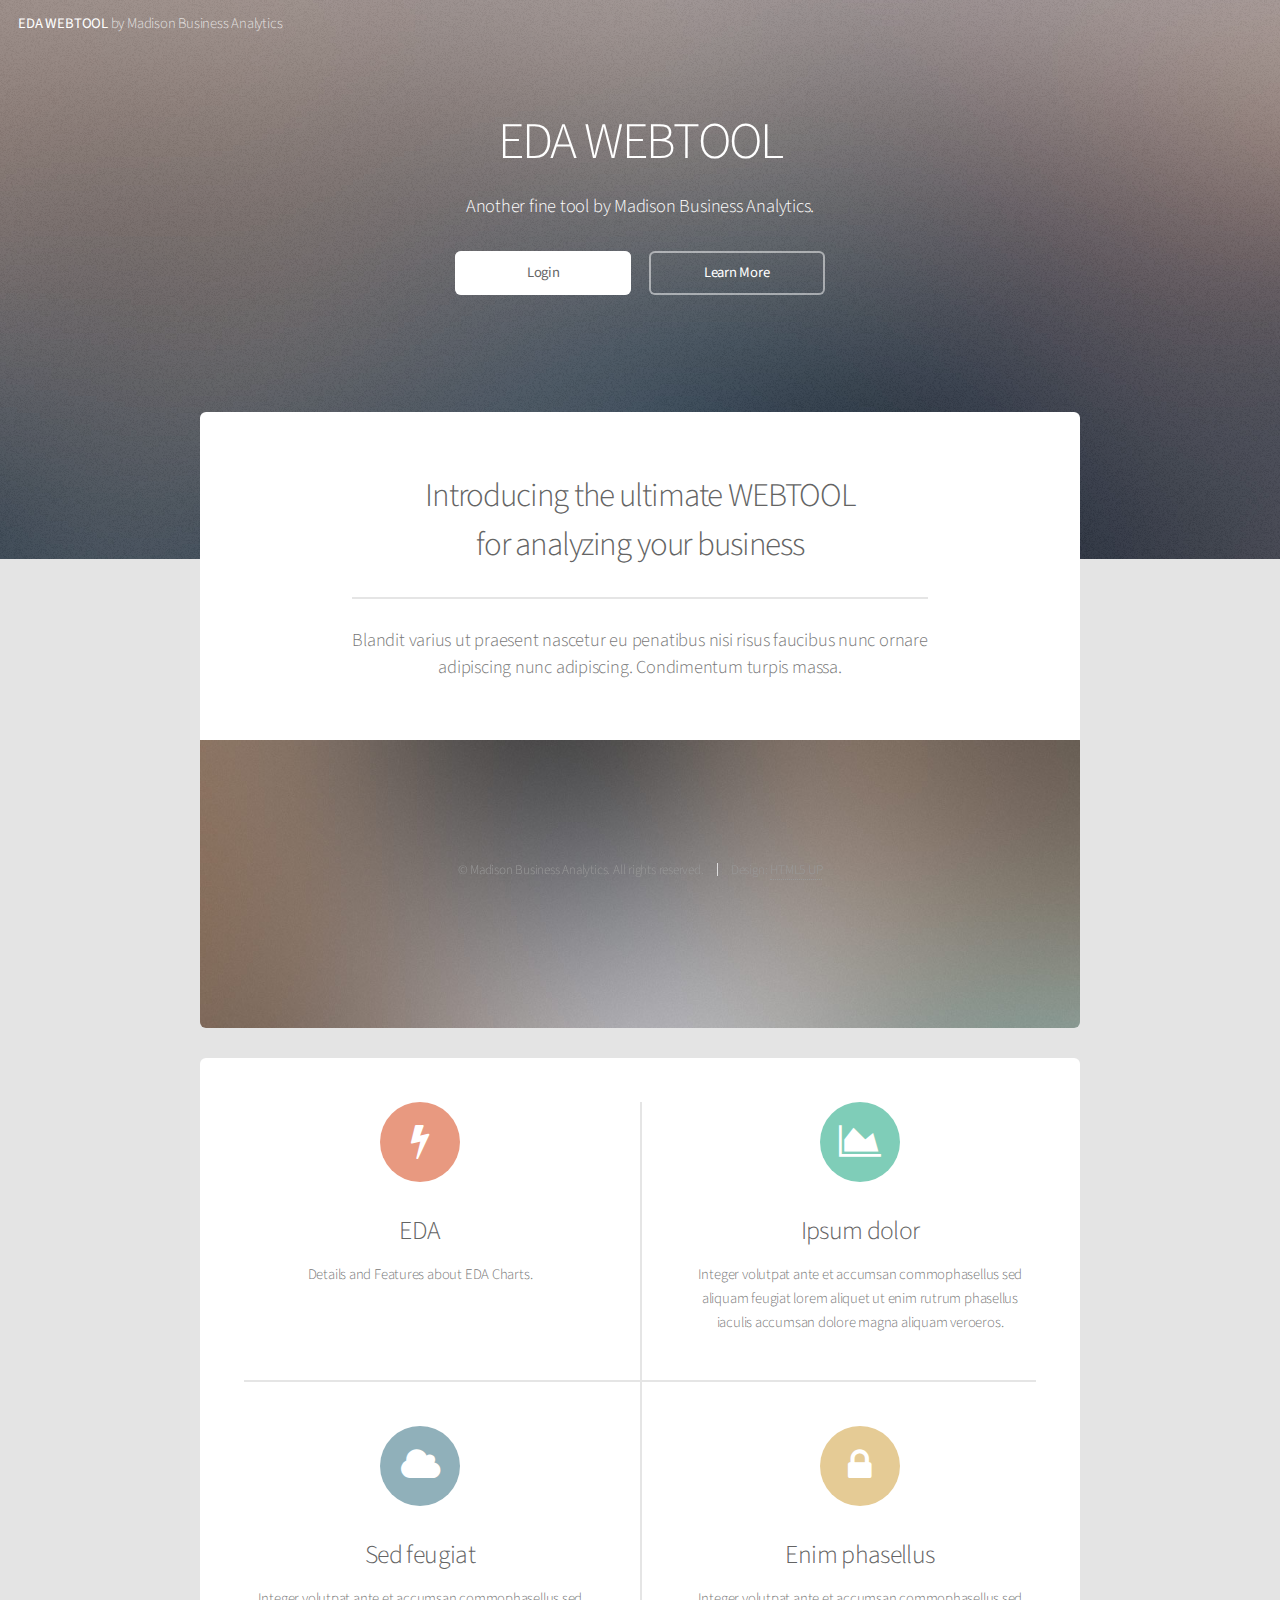
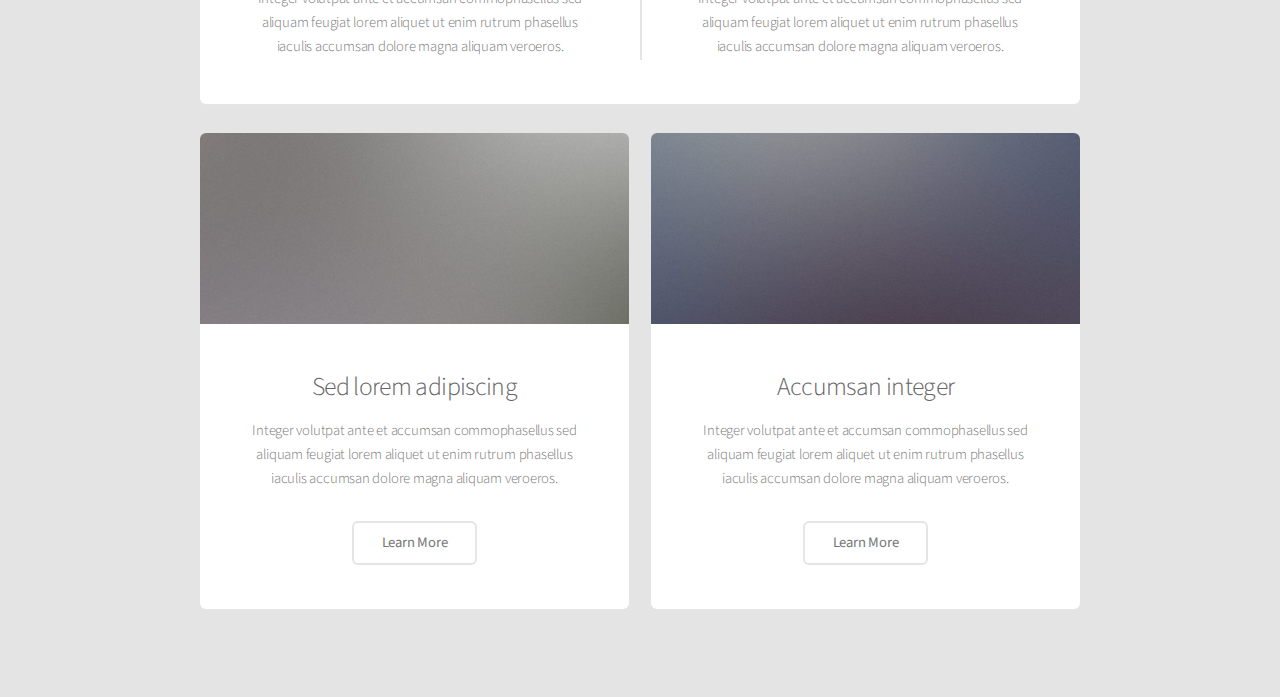
<file: index.html>
<!DOCTYPE HTML>
<!--
	Alpha by HTML5 UP
	html5up.net | @n33co
	Free for personal and commercial use under the CCA 3.0 license (html5up.net/license)
-->
<html>
	<head>
		<title>EDA WEBTOOL by Madison Business Analytics</title>
		<meta http-equiv="content-type" content="text/html; charset=utf-8" />
		<meta name="description" content="" />
		<meta name="keywords" content="" />
		<!--[if lte IE 8]><script src="css/ie/html5shiv.js"></script><![endif]-->
		<script src="js/jquery.min.js"></script>
		<script src="js/jquery.dropotron.min.js"></script>
		<script src="js/jquery.scrollgress.min.js"></script>
		<script src="js/skel.min.js"></script>
		<script src="js/skel-layers.min.js"></script>
		<script src="js/init.js"></script>
		<noscript>
			<link rel="stylesheet" href="css/skel.css" />
			<link rel="stylesheet" href="css/style.css" />
			<link rel="stylesheet" href="css/style-wide.css" />
		</noscript>
		<!--[if lte IE 8]><link rel="stylesheet" href="css/ie/v8.css" /><![endif]-->
	</head>
	<body class="landing">

		<!-- Header -->
		<header id="header" class="alt">
			<h1><a href="index.html">EDA WEBTOOL</a> by Madison Business Analytics</h1>
			
				
			</nav>
		</header>

		<!-- Banner -->
			<section id="banner">
				<h2>EDA WEBTOOL</h2>
				<p>Another fine tool by Madison Business Analytics.</p>
				<ul class="actions">
					<li><a href="Login.php" class="button special">Login</a></li>
					<li><a href="#" class="button">Learn More</a></li>
				</ul>
			</section>

		<!-- Main -->
			<section id="main" class="container">
		
				<section class="box special">
					<header class="major">
						<h2>Introducing the ultimate WEBTOOL
						<br />
						for analyzing your business</h2>
						<p>Blandit varius ut praesent nascetur eu penatibus nisi risus faucibus nunc ornare<br />
						adipiscing nunc adipiscing. Condimentum turpis massa.</p>
					</header>
					<span class="image featured"><img src="images/pic01.jpg" alt="" /></span>
				</section>
						
				<section class="box special features">
					<div class="features-row">
						<section>
							<span class="icon major fa-bolt accent2"></span>
							<h3>EDA</h3>
							<p>Details and Features about EDA Charts.</p>
						</section>
						<section>
							<span class="icon major fa-area-chart accent3"></span>
							<h3>Ipsum dolor</h3>
							<p>Integer volutpat ante et accumsan commophasellus sed aliquam feugiat lorem aliquet ut enim rutrum phasellus iaculis accumsan dolore magna aliquam veroeros.</p>
						</section>
					</div>
					<div class="features-row">
						<section>
							<span class="icon major fa-cloud accent4"></span>
							<h3>Sed feugiat</h3>
							<p>Integer volutpat ante et accumsan commophasellus sed aliquam feugiat lorem aliquet ut enim rutrum phasellus iaculis accumsan dolore magna aliquam veroeros.</p>
						</section>
						<section>
							<span class="icon major fa-lock accent5"></span>
							<h3>Enim phasellus</h3>
							<p>Integer volutpat ante et accumsan commophasellus sed aliquam feugiat lorem aliquet ut enim rutrum phasellus iaculis accumsan dolore magna aliquam veroeros.</p>
						</section>
					</div>
				</section>
					
				<div class="row">
					<div class="6u">

						<section class="box special">
							<span class="image featured"><img src="images/pic02.jpg" alt="" /></span>
							<h3>Sed lorem adipiscing</h3>
							<p>Integer volutpat ante et accumsan commophasellus sed aliquam feugiat lorem aliquet ut enim rutrum phasellus iaculis accumsan dolore magna aliquam veroeros.</p>
							<ul class="actions">
								<li><a href="#" class="button alt">Learn More</a></li>
							</ul>
						</section>
						
					</div>
					<div class="6u">

						<section class="box special">
							<span class="image featured"><img src="images/pic03.jpg" alt="" /></span>
							<h3>Accumsan integer</h3>
							<p>Integer volutpat ante et accumsan commophasellus sed aliquam feugiat lorem aliquet ut enim rutrum phasellus iaculis accumsan dolore magna aliquam veroeros.</p>
							<ul class="actions">
								<li><a href="#" class="button alt">Learn More</a></li>
							</ul>
						</section>

					</div>
				</div>

			</section>
			
		<!-- CTA 
			<section id="cta">
				
				<h2>Sign up for beta access</h2>
				<p>Blandit varius ut praesent nascetur eu penatibus nisi risus faucibus nunc.</p>
				
				<form>
					<div class="row uniform half collapse-at-2">
						<div class="8u">
							<input type="email" name="email" id="email" placeholder="Email Address" />
						</div>
						<div class="4u">
							<input type="submit" value="Sign Up" class="fit" />
						</div>
					</div>
				</form>
				
			</section> -->
			
		<!-- Footer -->
			<footer id="footer">
				
				<ul class="copyright">
					<li>&copy; Madison Business Analytics. All rights reserved.</li><li>Design: <a href="http://html5up.net">HTML5 UP</a></li>
				</ul>
			</footer>

	</body>
</html>
</file>
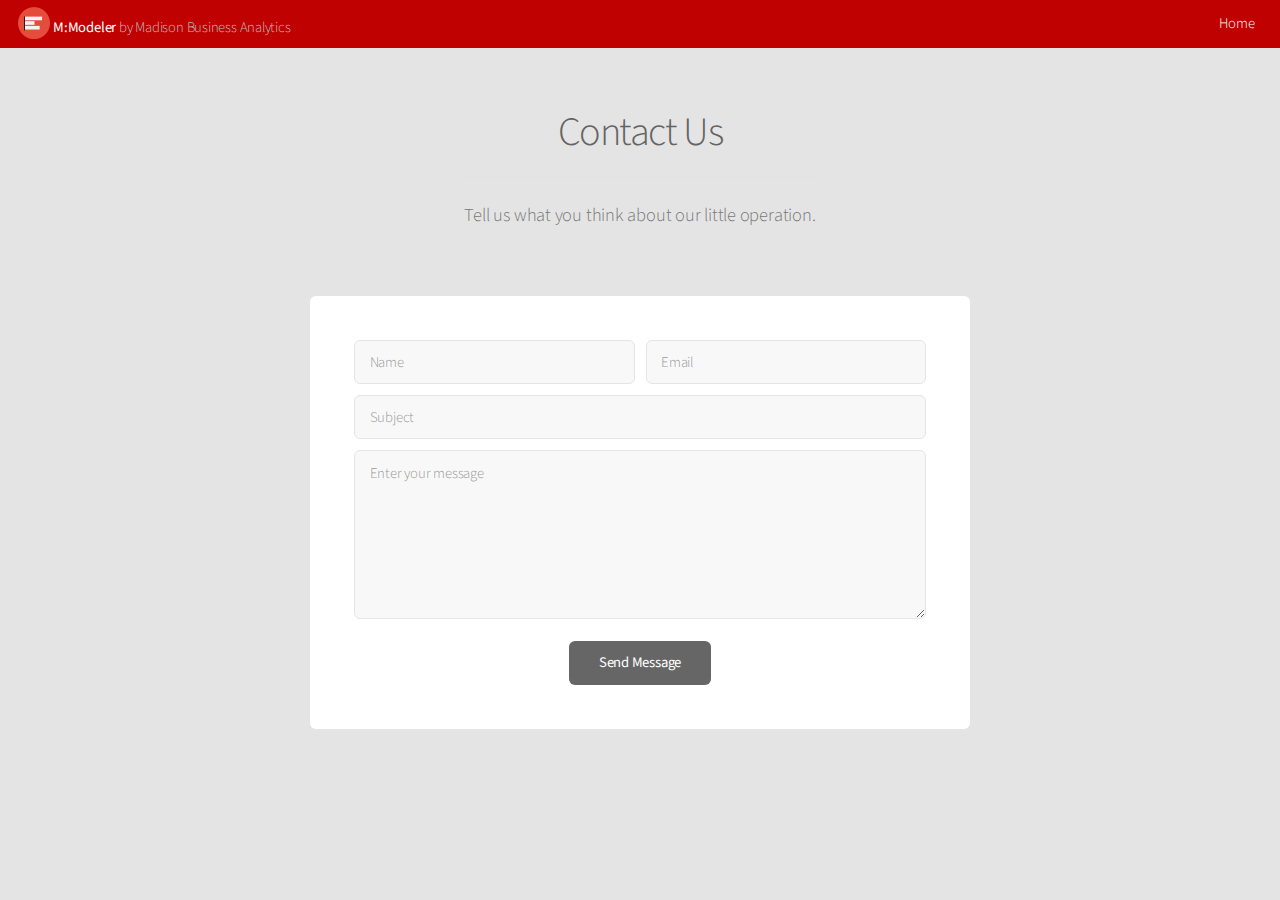
<file: contact.html>
<!DOCTYPE HTML>
<!--
	Alpha by HTML5 UP
	html5up.net | @n33co
	Free for personal and commercial use under the CCA 3.0 license (html5up.net/license)
-->
<html>
	<head>
		<title>M:Modeler - Contact</title>
		<meta http-equiv="content-type" content="text/html; charset=utf-8" />
		<link rel="icon" href="favicon.ico" type="image/x-icon"> 
		<link rel="shortcut icon" href="favicon.ico" type="image/x-icon"> 
		<meta name="description" content="" />
		<meta name="keywords" content="" />
		<!--[if lte IE 8]><script src="css/ie/html5shiv.js"></script><![endif]-->
		<script src="js/jquery.min.js"></script>
		<script src="js/jquery.dropotron.min.js"></script>
		<script src="js/jquery.scrollgress.min.js"></script>
		<script src="js/skel.min.js"></script>
		<script src="js/skel-layers.min.js"></script>
		<script src="js/init.js"></script>
		<noscript>
			<link rel="stylesheet" href="css/skel.css" />
			<link rel="stylesheet" href="css/style.css" />
			<link rel="stylesheet" href="css/style-wide.css" />
		</noscript>
		<!--[if lte IE 8]><link rel="stylesheet" href="css/ie/v8.css" /><![endif]-->
	</head>
	<body>

		<!-- Header -->
			<header id="header">
				<h1>
					<img src="images/EDA WT.png" id="logo" height="32" width="32" style="top:7px;position:relative;right=5px" />
					<a href="index.php">M:Modeler</a> by Madison Business Analytics
				</h1>
				<nav id="nav">
					<ul>
						<li><a href="index.php">Home</a></li>
					</ul>
				</nav>
			</header>

		<!-- Main -->
			<section id="main" class="container small">
				<header>
					<h2>Contact Us</h2>
					<p>Tell us what you think about our little operation.</p>
				</header>
				<div class="box">
					<form method="post" action="includes/contact.php">
						<div class="row uniform half collapse-at-2">
							<div class="6u">
								<input type="text" name="name" id="name" value="" placeholder="Name" />
							</div>
							<div class="6u">
								<input type="email" name="email" id="email" value="" placeholder="Email" />
							</div>
						</div>
						<div class="row uniform half">
							<div class="12u">
								<input type="text" name="subject" id="subject" value="" placeholder="Subject" />
							</div>
						</div>
						<div class="row uniform half">
							<div class="12u">
								<textarea name="message" id="message" placeholder="Enter your message" rows="6"></textarea>
							</div>
						</div>
						<div class="row uniform">
							<div class="12u">
								<ul class="actions align-center">
									<li><input type="submit" value="Send Message" /></li>
								</ul>
							</div>
						</div>
					</form>
				</div>
			</section>
			
		<!-- Footer -->
			<?php include 'includes/footer.php'; ?>

	</body>
</html>
</file>
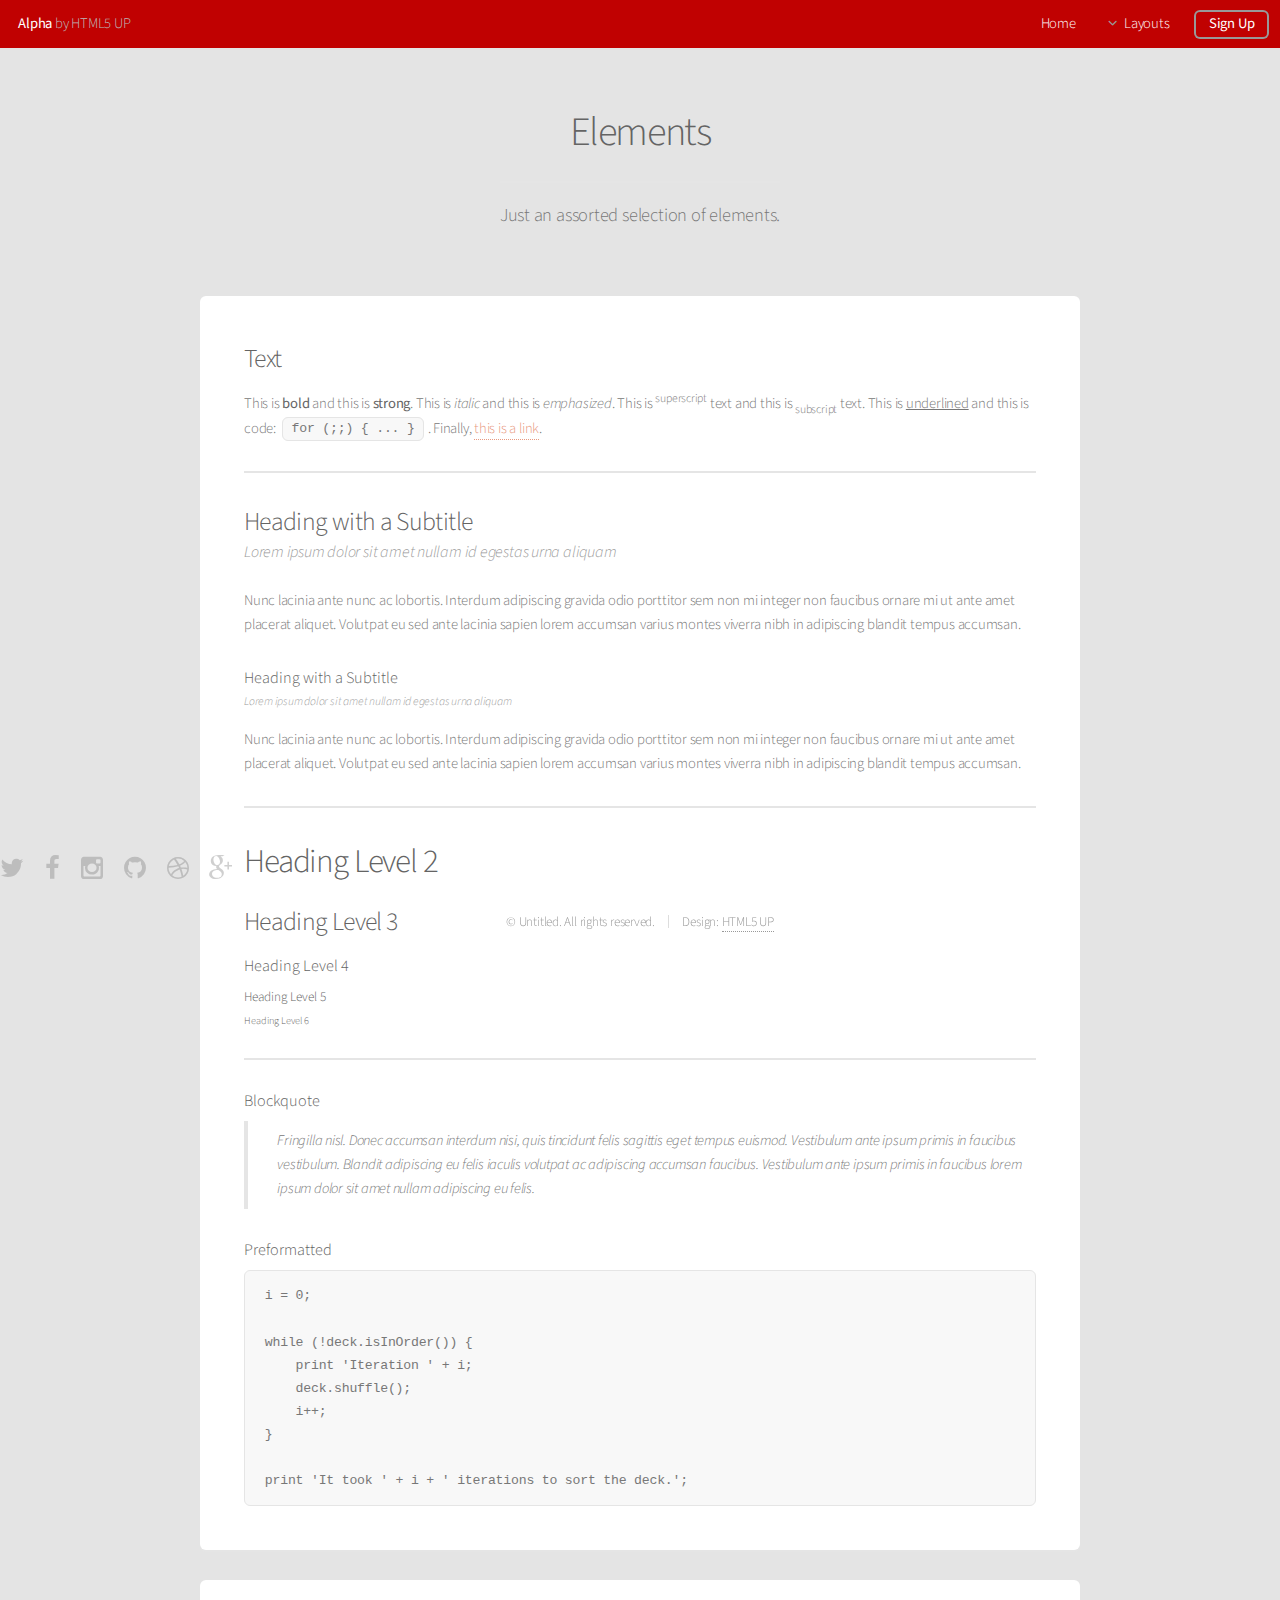
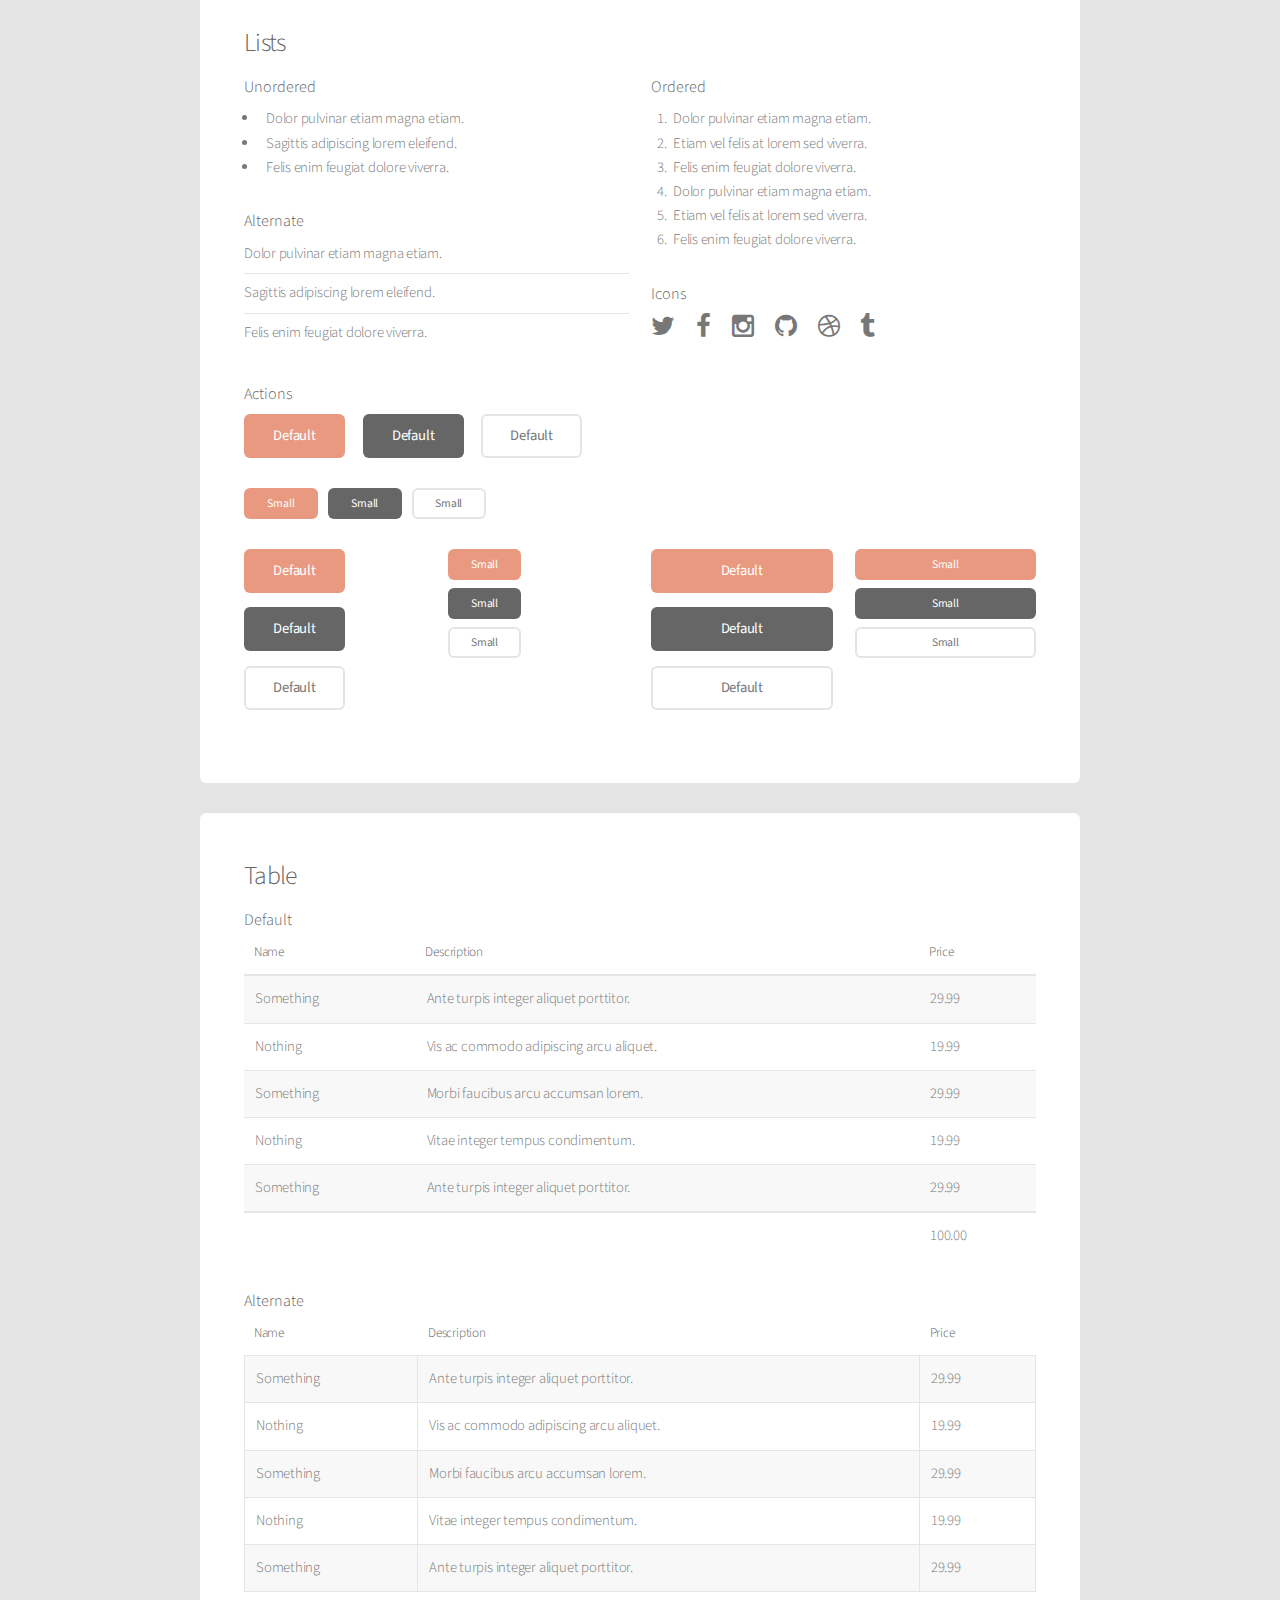
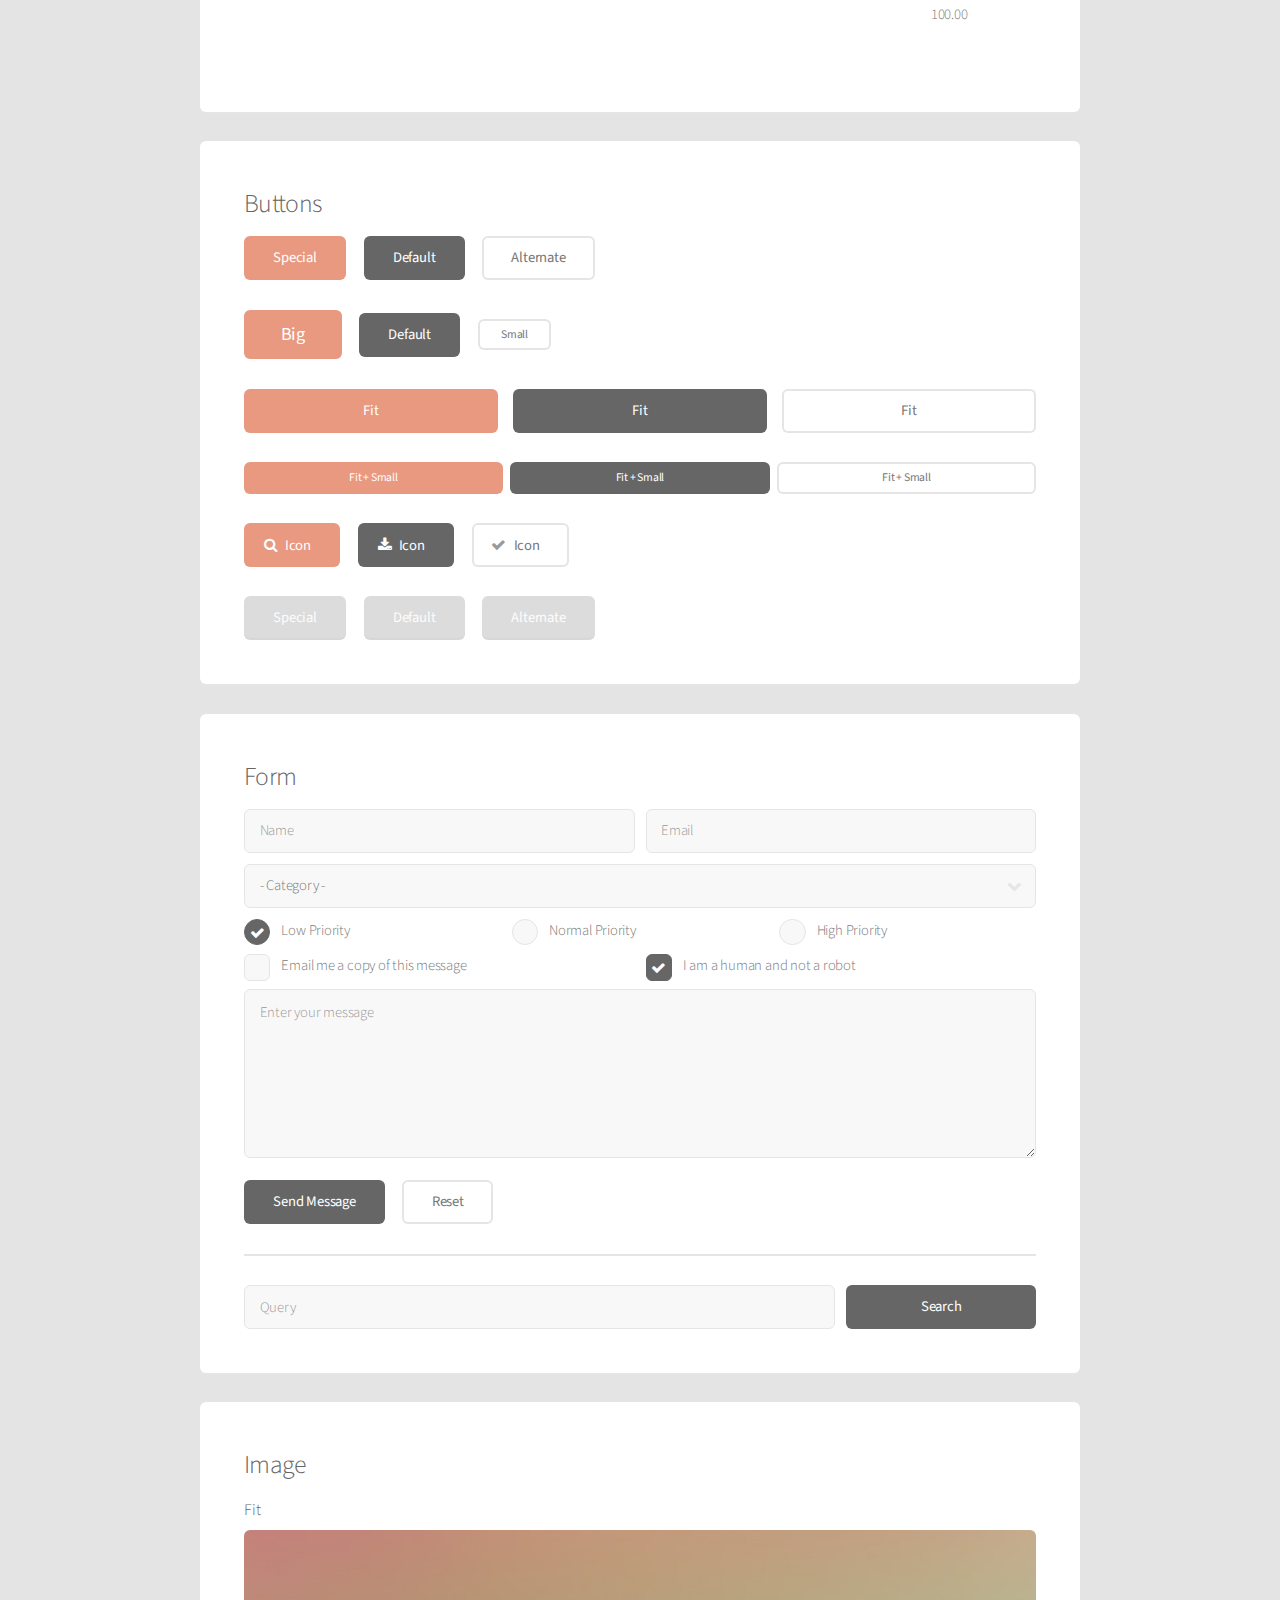
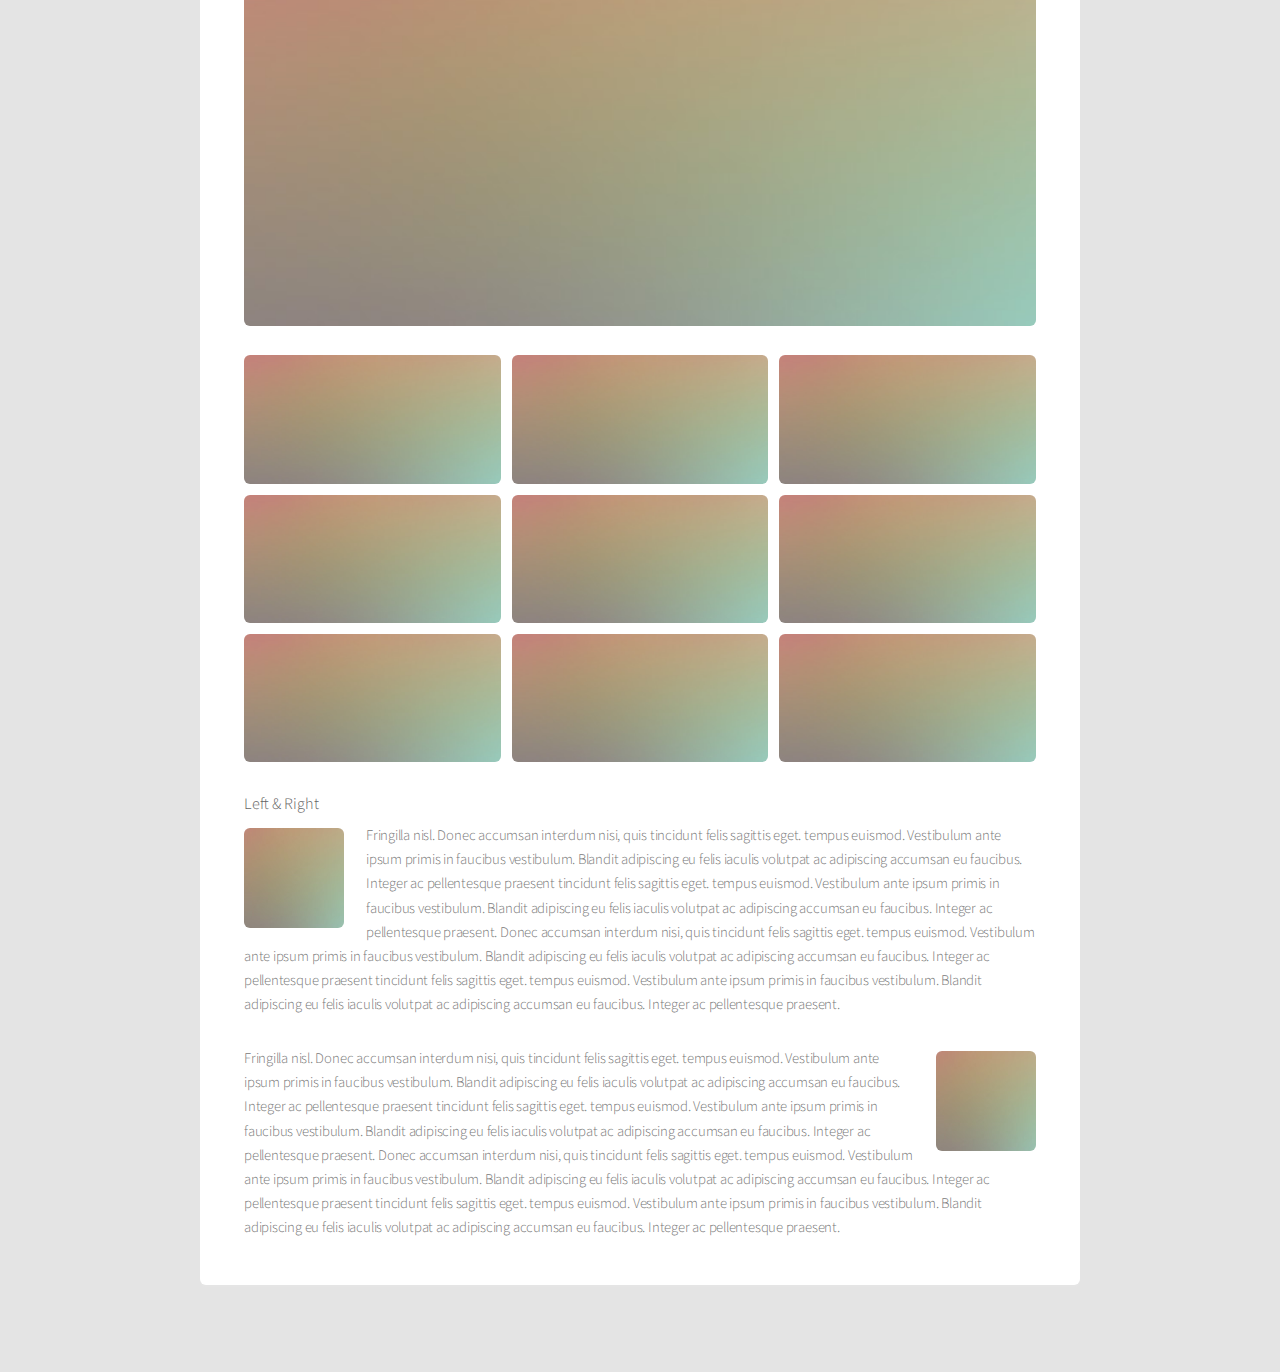
<file: elements.html>
<!DOCTYPE HTML>
<!--
	Alpha by HTML5 UP
	html5up.net | @n33co
	Free for personal and commercial use under the CCA 3.0 license (html5up.net/license)
-->
<html>
	<head>
		<title>Elements - Alpha by HTML5 UP</title>
		<meta http-equiv="content-type" content="text/html; charset=utf-8" />
		<meta name="description" content="" />
		<meta name="keywords" content="" />
		<!--[if lte IE 8]><script src="css/ie/html5shiv.js"></script><![endif]-->
		<script src="js/jquery.min.js"></script>
		<script src="js/jquery.dropotron.min.js"></script>
		<script src="js/jquery.scrollgress.min.js"></script>
		<script src="js/skel.min.js"></script>
		<script src="js/skel-layers.min.js"></script>
		<script src="js/init.js"></script>
		<noscript>
			<link rel="stylesheet" href="css/skel.css" />
			<link rel="stylesheet" href="css/style.css" />
			<link rel="stylesheet" href="css/style-wide.css" />
		</noscript>
		<!--[if lte IE 8]><link rel="stylesheet" href="css/ie/v8.css" /><![endif]-->
	</head>
	<body>

		<!-- Header -->
			<header id="header">
				<h1><a href="index.html">Alpha</a> by HTML5 UP</h1>
				<nav id="nav">
					<ul>
						<li><a href="index.html">Home</a></li>
						<li>
							<a href="" class="icon fa-angle-down">Layouts</a>
							<ul>
								<li><a href="generic.html">Generic</a></li>
								<li><a href="contact.html">Contact</a></li>
								<li><a href="elements.html">Elements</a></li>
								<li>
									<a href="">Submenu</a>
									<ul>
										<li><a href="#">Option One</a></li>
										<li><a href="#">Option Two</a></li>
										<li><a href="#">Option Three</a></li>
										<li><a href="#">Option Four</a></li>
									</ul>
								</li>
							</ul>
						</li>
						<li><a href="#" class="button">Sign Up</a></li>
					</ul>
				</nav>
			</header>

		<!-- Main -->
			<section id="main" class="container">
				<header>
					<h2>Elements</h2>
					<p>Just an assorted selection of elements.</p>
				</header>
				<div class="row">
					<div class="12u">

						<!-- Text -->
							<section class="box">
								<h3>Text</h3>
								<p>This is <b>bold</b> and this is <strong>strong</strong>. This is <i>italic</i> and this is <em>emphasized</em>.
								This is <sup>superscript</sup> text and this is <sub>subscript</sub> text.
								This is <u>underlined</u> and this is code: <code>for (;;) { ... }</code>. Finally, <a href="#">this is a link</a>.</p>

								<hr />
								
								<header>
									<h3>Heading with a Subtitle</h3>
									<p>Lorem ipsum dolor sit amet nullam id egestas urna aliquam</p>
								</header>
								<p>Nunc lacinia ante nunc ac lobortis. Interdum adipiscing gravida odio porttitor sem non mi integer non faucibus ornare mi ut ante amet placerat aliquet. Volutpat eu sed ante lacinia sapien lorem accumsan varius montes viverra nibh in adipiscing blandit tempus accumsan.</p>
								<header>
									<h4>Heading with a Subtitle</h4>
									<p>Lorem ipsum dolor sit amet nullam id egestas urna aliquam</p>
								</header>
								<p>Nunc lacinia ante nunc ac lobortis. Interdum adipiscing gravida odio porttitor sem non mi integer non faucibus ornare mi ut ante amet placerat aliquet. Volutpat eu sed ante lacinia sapien lorem accumsan varius montes viverra nibh in adipiscing blandit tempus accumsan.</p>

								<hr />
								
								<h2>Heading Level 2</h2>
								<h3>Heading Level 3</h3>
								<h4>Heading Level 4</h4>
								<h5>Heading Level 5</h5>
								<h6>Heading Level 6</h6>

								<hr />

								<h4>Blockquote</h4>
								<blockquote>Fringilla nisl. Donec accumsan interdum nisi, quis tincidunt felis sagittis eget tempus euismod. Vestibulum ante ipsum primis in faucibus vestibulum. Blandit adipiscing eu felis iaculis volutpat ac adipiscing accumsan faucibus. Vestibulum ante ipsum primis in faucibus lorem ipsum dolor sit amet nullam adipiscing eu felis.</blockquote>

								<h4>Preformatted</h4>
								<pre>i = 0;

while (!deck.isInOrder()) {
    print 'Iteration ' + i;
    deck.shuffle();
    i++;
}

print 'It took ' + i + ' iterations to sort the deck.';
</pre>
							</section>

					</div>
				</div>
				<div class="row">
					<div class="12u">
						
						<!-- Lists -->
							<section class="box">
								<h3>Lists</h3>
								<div class="row collapse-at-2">
									<div class="6u">

										<h4>Unordered</h4>
										<ul>
											<li>Dolor pulvinar etiam magna etiam.</li>
											<li>Sagittis adipiscing lorem eleifend.</li>
											<li>Felis enim feugiat dolore viverra.</li>
										</ul>

										<h4>Alternate</h4>
										<ul class="alt">
											<li>Dolor pulvinar etiam magna etiam.</li>
											<li>Sagittis adipiscing lorem eleifend.</li>
											<li>Felis enim feugiat dolore viverra.</li>
										</ul>
										
									</div>
									<div class="6u">
										
										<h4>Ordered</h4>
										<ol>
											<li>Dolor pulvinar etiam magna etiam.</li>
											<li>Etiam vel felis at lorem sed viverra.</li>
											<li>Felis enim feugiat dolore viverra.</li>
											<li>Dolor pulvinar etiam magna etiam.</li>
											<li>Etiam vel felis at lorem sed viverra.</li>
											<li>Felis enim feugiat dolore viverra.</li>
										</ol>

										<h4>Icons</h4>
										<ul class="icons">
											<li><a href="#" class="icon fa-twitter"><span class="label">Twitter</span></a></li>
											<li><a href="#" class="icon fa-facebook"><span class="label">Facebook</span></a></li>
											<li><a href="#" class="icon fa-instagram"><span class="label">Instagram</span></a></li>
											<li><a href="#" class="icon fa-github"><span class="label">Github</span></a></li>
											<li><a href="#" class="icon fa-dribbble"><span class="label">Dribbble</span></a></li>
											<li><a href="#" class="icon fa-tumblr"><span class="label">Tumblr</span></a></li>
										</ul>

									</div>
								</div>

								<h4>Actions</h4>
								<ul class="actions">
									<li><a href="#" class="button special">Default</a></li>
									<li><a href="#" class="button">Default</a></li>
									<li><a href="#" class="button alt">Default</a></li>
								</ul>
								<ul class="actions small">
									<li><a href="#" class="button special small">Small</a></li>
									<li><a href="#" class="button small">Small</a></li>
									<li><a href="#" class="button alt small">Small</a></li>
								</ul>
								<div class="row collapse-at-2">
									<div class="3u">
										<ul class="actions vertical">
											<li><a href="#" class="button special">Default</a></li>
											<li><a href="#" class="button">Default</a></li>
											<li><a href="#" class="button alt">Default</a></li>
										</ul>
									</div>
									<div class="3u">
										<ul class="actions vertical small">
											<li><a href="#" class="button special small">Small</a></li>
											<li><a href="#" class="button small">Small</a></li>
											<li><a href="#" class="button alt small">Small</a></li>
										</ul>
									</div>
									<div class="3u">
										<ul class="actions vertical">
											<li><a href="#" class="button special fit">Default</a></li>
											<li><a href="#" class="button fit">Default</a></li>
											<li><a href="#" class="button alt fit">Default</a></li>
										</ul>
									</div>
									<div class="3u">
										<ul class="actions vertical small">
											<li><a href="#" class="button special small fit">Small</a></li>
											<li><a href="#" class="button small fit">Small</a></li>
											<li><a href="#" class="button alt small fit">Small</a></li>
										</ul>
									</div>
								</div>
							</section>

					</div>
				</div>
				<div class="row">
					<div class="12u">

						<!-- Table -->
							<section class="box">
								<h3>Table</h3>
								
								<h4>Default</h4>
								<div class="table-wrapper">
									<table>
										<thead>
											<tr>
												<th>Name</th>
												<th>Description</th>
												<th>Price</th>
											</tr>
										</thead>
										<tbody>
											<tr>
												<td>Something</td>
												<td>Ante turpis integer aliquet porttitor.</td>
												<td>29.99</td>
											</tr>
											<tr>
												<td>Nothing</td>
												<td>Vis ac commodo adipiscing arcu aliquet.</td>
												<td>19.99</td>
											</tr>
											<tr>
												<td>Something</td>
												<td> Morbi faucibus arcu accumsan lorem.</td>
												<td>29.99</td>
											</tr>
											<tr>
												<td>Nothing</td>
												<td>Vitae integer tempus condimentum.</td>
												<td>19.99</td>
											</tr>
											<tr>
												<td>Something</td>
												<td>Ante turpis integer aliquet porttitor.</td>
												<td>29.99</td>
											</tr>
										</tbody>
										<tfoot>
											<tr>
												<td colspan="2"></td>
												<td>100.00</td>
											</tr>
										</tfoot>
									</table>
								</div>
								
								<h4>Alternate</h4>
								<div class="table-wrapper">
									<table class="alt">
										<thead>
											<tr>
												<th>Name</th>
												<th>Description</th>
												<th>Price</th>
											</tr>
										</thead>
										<tbody>
											<tr>
												<td>Something</td>
												<td>Ante turpis integer aliquet porttitor.</td>
												<td>29.99</td>
											</tr>
											<tr>
												<td>Nothing</td>
												<td>Vis ac commodo adipiscing arcu aliquet.</td>
												<td>19.99</td>
											</tr>
											<tr>
												<td>Something</td>
												<td> Morbi faucibus arcu accumsan lorem.</td>
												<td>29.99</td>
											</tr>
											<tr>
												<td>Nothing</td>
												<td>Vitae integer tempus condimentum.</td>
												<td>19.99</td>
											</tr>
											<tr>
												<td>Something</td>
												<td>Ante turpis integer aliquet porttitor.</td>
												<td>29.99</td>
											</tr>
										</tbody>
										<tfoot>
											<tr>
												<td colspan="2"></td>
												<td>100.00</td>
											</tr>
										</tfoot>
									</table>
								</div>
							</section>

					</div>
				</div>
				<div class="row">
					<div class="12u">

						<!-- Buttons -->
							<section class="box">
								<h3>Buttons</h3>
								<ul class="actions">
									<li><a href="#" class="button special">Special</a></li>
									<li><a href="#" class="button">Default</a></li>
									<li><a href="#" class="button alt">Alternate</a></li>
								</ul>
								<ul class="actions">
									<li><a href="#" class="button special big">Big</a></li>
									<li><a href="#" class="button">Default</a></li>
									<li><a href="#" class="button alt small">Small</a></li>
								</ul>
								<ul class="actions fit">
									<li><a href="#" class="button special fit">Fit</a></li>
									<li><a href="#" class="button fit">Fit</a></li>
									<li><a href="#" class="button alt fit">Fit</a></li>
								</ul>
								<ul class="actions fit small">
									<li><a href="#" class="button special fit small">Fit + Small</a></li>
									<li><a href="#" class="button fit small">Fit + Small</a></li>
									<li><a href="#" class="button alt fit small">Fit + Small</a></li>
								</ul>
								<ul class="actions">
									<li><a href="#" class="button special icon fa-search">Icon</a></li>
									<li><a href="#" class="button icon fa-download">Icon</a></li>
									<li><a href="#" class="button alt icon fa-check">Icon</a></li>
								</ul>
								<ul class="actions">
									<li><span class="button special disabled">Special</span></li>
									<li><span class="button disabled">Default</span></li>
									<li><span class="button alt disabled">Alternate</span></li>
								</ul>
							</section>

					</div>
				</div>
				<div class="row">
					<div class="12u">
						
						<!-- Form -->
							<section class="box">
								<h3>Form</h3>
								<form method="post" action="#">
									<div class="row uniform half ollapse-at-2">
										<div class="6u">
											<input type="text" name="name" id="name" value="" placeholder="Name" />
										</div>
										<div class="6u">
											<input type="email" name="email" id="email" value="" placeholder="Email" />
										</div>
									</div>
									<div class="row uniform half">
										<div class="12u">
											<div class="select-wrapper">
												<select name="category" id="category">
													<option value="">- Category -</option>
													<option value="1">Manufacturing</option>
													<option value="1">Shipping</option>
													<option value="1">Administration</option>
													<option value="1">Human Resources</option>
												</select>
											</div>
										</div>
									</div>
									<div class="row uniform half collapse-at-2">
										<div class="4u">
											<input type="radio" id="priority-low" name="priority" checked>
											<label for="priority-low">Low Priority</label>
										</div>
										<div class="4u">
											<input type="radio" id="priority-normal" name="priority">
											<label for="priority-normal">Normal Priority</label>
										</div>
										<div class="4u">
											<input type="radio" id="priority-high" name="priority">
											<label for="priority-high">High Priority</label>
										</div>
									</div>
									<div class="row uniform half">
										<div class="6u">
											<input type="checkbox" id="copy" name="copy">
											<label for="copy">Email me a copy of this message</label>
										</div>
										<div class="6u">
											<input type="checkbox" id="human" name="human" checked>
											<label for="human">I am a human and not a robot</label>
										</div>
									</div>
									<div class="row uniform half">
										<div class="12u">
											<textarea name="message" id="message" placeholder="Enter your message" rows="6"></textarea>
										</div>
									</div>
									<div class="row uniform">
										<div class="12u">
											<ul class="actions">
												<li><input type="submit" value="Send Message" /></li>
												<li><input type="reset" value="Reset" class="alt" /></li>
											</ul>
										</div>
									</div>
								</form>
							
								<hr />
								
								<form method="post" action="#">
									<div class="row uniform half collapse-at-2">
										<div class="9u">
											<input type="text" name="query" id="query" value="" placeholder="Query" />
										</div>
										<div class="3u">
											<input type="submit" value="Search" class="fit" />
										</div>
									</div>
								</form>
							</section>

					</div>
				</div>
				<div class="row">
					<div class="12u">
						
						<!-- Image -->
							<section class="box">
								<h3>Image</h3>
								<h4>Fit</h4>
								<span class="image fit"><img src="images/pic04.jpg" alt="" /></span>
								<div class="box alt">
									<div class="row no-collapse half uniform">
										<div class="4u"><span class="image fit"><img src="images/pic04.jpg" alt="" /></span></div>
										<div class="4u"><span class="image fit"><img src="images/pic04.jpg" alt="" /></span></div>
										<div class="4u"><span class="image fit"><img src="images/pic04.jpg" alt="" /></span></div>
									</div>
									<div class="row no-collapse half uniform">
										<div class="4u"><span class="image fit"><img src="images/pic04.jpg" alt="" /></span></div>
										<div class="4u"><span class="image fit"><img src="images/pic04.jpg" alt="" /></span></div>
										<div class="4u"><span class="image fit"><img src="images/pic04.jpg" alt="" /></span></div>
									</div>
									<div class="row no-collapse half uniform">
										<div class="4u"><span class="image fit"><img src="images/pic04.jpg" alt="" /></span></div>
										<div class="4u"><span class="image fit"><img src="images/pic04.jpg" alt="" /></span></div>
										<div class="4u"><span class="image fit"><img src="images/pic04.jpg" alt="" /></span></div>
									</div>
								</div>

								<h4>Left &amp; Right</h4>
								<p><span class="image left"><img src="images/pic05.jpg" alt="" /></span>Fringilla nisl. Donec accumsan interdum nisi, quis tincidunt felis sagittis eget. tempus euismod. Vestibulum ante ipsum primis in faucibus vestibulum. Blandit adipiscing eu felis iaculis volutpat ac adipiscing accumsan eu faucibus. Integer ac pellentesque praesent tincidunt felis sagittis eget. tempus euismod. Vestibulum ante ipsum primis in faucibus vestibulum. Blandit adipiscing eu felis iaculis volutpat ac adipiscing accumsan eu faucibus. Integer ac pellentesque praesent. Donec accumsan interdum nisi, quis tincidunt felis sagittis eget. tempus euismod. Vestibulum ante ipsum primis in faucibus vestibulum. Blandit adipiscing eu felis iaculis volutpat ac adipiscing accumsan eu faucibus. Integer ac pellentesque praesent tincidunt felis sagittis eget. tempus euismod. Vestibulum ante ipsum primis in faucibus vestibulum. Blandit adipiscing eu felis iaculis volutpat ac adipiscing accumsan eu faucibus. Integer ac pellentesque praesent.</p>
								<p><span class="image right"><img src="images/pic05.jpg" alt="" /></span>Fringilla nisl. Donec accumsan interdum nisi, quis tincidunt felis sagittis eget. tempus euismod. Vestibulum ante ipsum primis in faucibus vestibulum. Blandit adipiscing eu felis iaculis volutpat ac adipiscing accumsan eu faucibus. Integer ac pellentesque praesent tincidunt felis sagittis eget. tempus euismod. Vestibulum ante ipsum primis in faucibus vestibulum. Blandit adipiscing eu felis iaculis volutpat ac adipiscing accumsan eu faucibus. Integer ac pellentesque praesent. Donec accumsan interdum nisi, quis tincidunt felis sagittis eget. tempus euismod. Vestibulum ante ipsum primis in faucibus vestibulum. Blandit adipiscing eu felis iaculis volutpat ac adipiscing accumsan eu faucibus. Integer ac pellentesque praesent tincidunt felis sagittis eget. tempus euismod. Vestibulum ante ipsum primis in faucibus vestibulum. Blandit adipiscing eu felis iaculis volutpat ac adipiscing accumsan eu faucibus. Integer ac pellentesque praesent.</p>
							</section>

					</div>
				</div>
			</section>
			
		<!-- Footer -->
			<footer id="footer">
				<ul class="icons">
					<li><a href="#" class="icon fa-twitter"><span class="label">Twitter</span></a></li>
					<li><a href="#" class="icon fa-facebook"><span class="label">Facebook</span></a></li>
					<li><a href="#" class="icon fa-instagram"><span class="label">Instagram</span></a></li>
					<li><a href="#" class="icon fa-github"><span class="label">Github</span></a></li>
					<li><a href="#" class="icon fa-dribbble"><span class="label">Dribbble</span></a></li>
					<li><a href="#" class="icon fa-google-plus"><span class="label">Google+</span></a></li>
				</ul>
				<ul class="copyright">
					<li>&copy; Untitled. All rights reserved.</li><li>Design: <a href="http://html5up.net">HTML5 UP</a></li>
				</ul>
			</footer>

	</body>
</html>
</file>
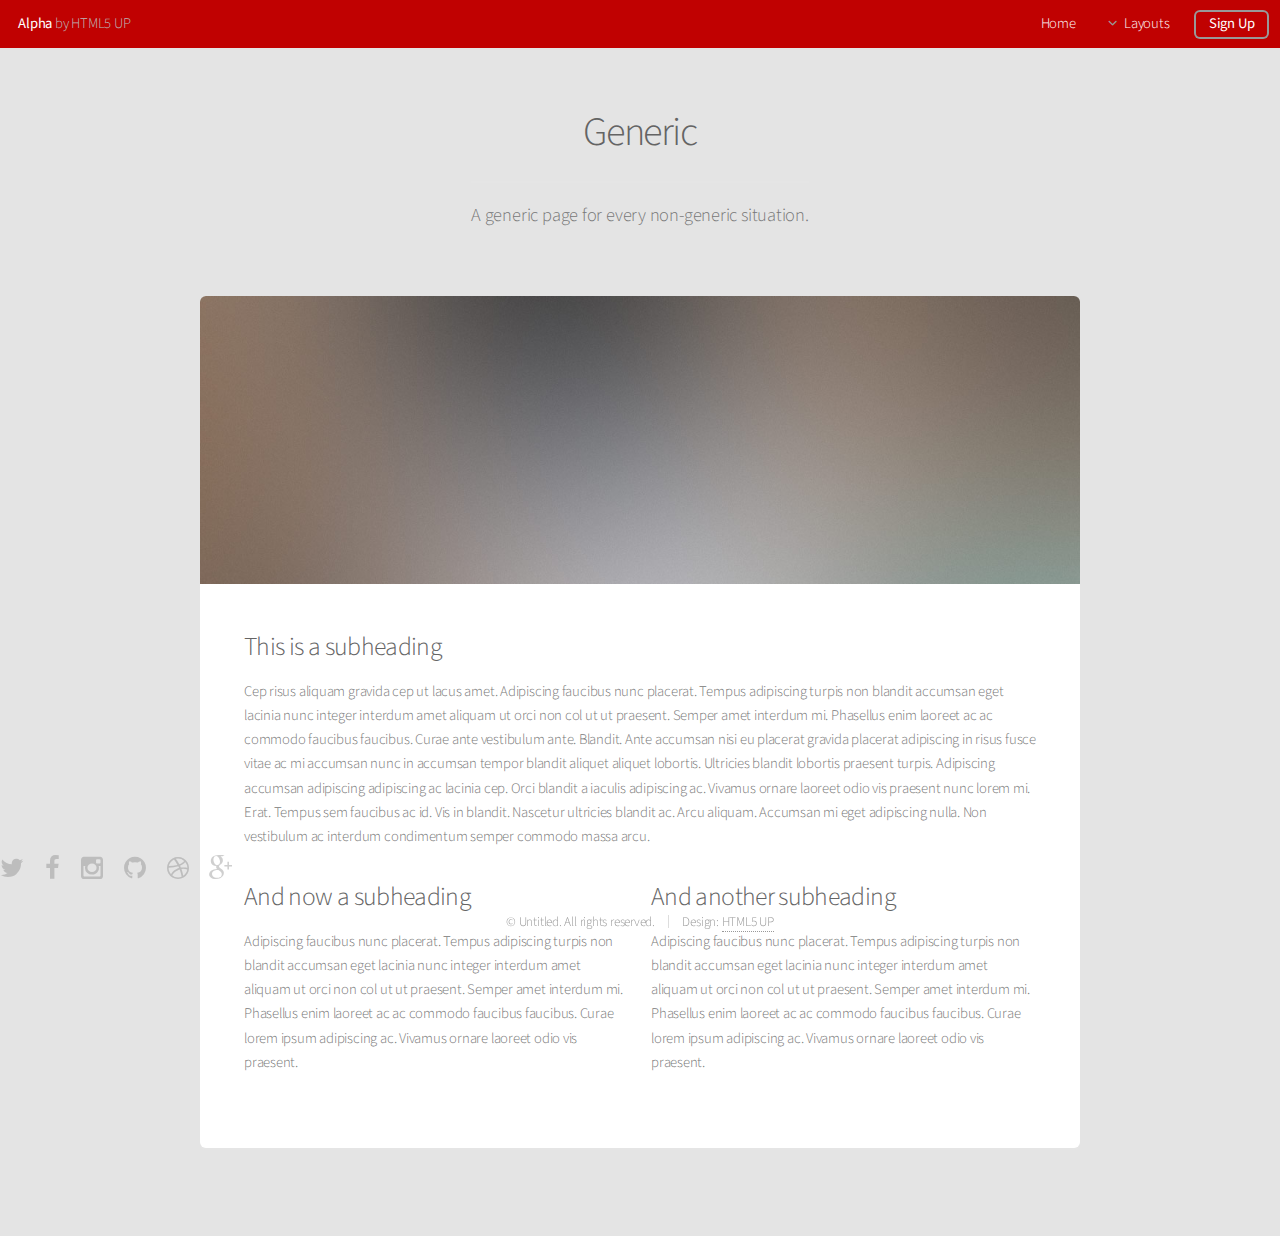
<file: generic.html>
<!DOCTYPE HTML>
<!--
	Alpha by HTML5 UP
	html5up.net | @n33co
	Free for personal and commercial use under the CCA 3.0 license (html5up.net/license)
-->
<html>
	<head>
		<title>Generic - Alpha by HTML5 UP</title>
		<meta http-equiv="content-type" content="text/html; charset=utf-8" />
		<meta name="description" content="" />
		<meta name="keywords" content="" />
		<!--[if lte IE 8]><script src="css/ie/html5shiv.js"></script><![endif]-->
		<script src="js/jquery.min.js"></script>
		<script src="js/jquery.dropotron.min.js"></script>
		<script src="js/jquery.scrollgress.min.js"></script>
		<script src="js/skel.min.js"></script>
		<script src="js/skel-layers.min.js"></script>
		<script src="js/init.js"></script>
		<noscript>
			<link rel="stylesheet" href="css/skel.css" />
			<link rel="stylesheet" href="css/style.css" />
			<link rel="stylesheet" href="css/style-wide.css" />
		</noscript>
		<!--[if lte IE 8]><link rel="stylesheet" href="css/ie/v8.css" /><![endif]-->
	</head>
	<body>

		<!-- Header -->
			<header id="header">
				<h1><a href="index.html">Alpha</a> by HTML5 UP</h1>
				<nav id="nav">
					<ul>
						<li><a href="index.html">Home</a></li>
						<li>
							<a href="" class="icon fa-angle-down">Layouts</a>
							<ul>
								<li><a href="generic.html">Generic</a></li>
								<li><a href="contact.html">Contact</a></li>
								<li><a href="elements.html">Elements</a></li>
								<li>
									<a href="">Submenu</a>
									<ul>
										<li><a href="#">Option One</a></li>
										<li><a href="#">Option Two</a></li>
										<li><a href="#">Option Three</a></li>
										<li><a href="#">Option Four</a></li>
									</ul>
								</li>
							</ul>
						</li>
						<li><a href="#" class="button">Sign Up</a></li>
					</ul>
				</nav>
			</header>

		<!-- Main -->
			<section id="main" class="container">
				<header>
					<h2>Generic</h2>
					<p>A generic page for every non-generic situation.</p>
				</header>
				<div class="box">
					<span class="image featured"><img src="images/pic01.jpg" alt="" /></span>
					<h3>This is a subheading</h3>
					<p>Cep risus aliquam gravida cep ut lacus amet. Adipiscing faucibus nunc placerat. Tempus adipiscing turpis non blandit accumsan eget lacinia nunc integer interdum amet aliquam ut orci non col ut ut praesent. Semper amet interdum mi. Phasellus enim laoreet ac ac commodo faucibus faucibus. Curae ante vestibulum ante. Blandit. Ante accumsan nisi eu placerat gravida placerat adipiscing in risus fusce vitae ac mi accumsan nunc in accumsan tempor blandit aliquet aliquet lobortis. Ultricies blandit lobortis praesent turpis. Adipiscing accumsan adipiscing adipiscing ac lacinia cep. Orci blandit a iaculis adipiscing ac. Vivamus ornare laoreet odio vis praesent nunc lorem mi. Erat. Tempus sem faucibus ac id. Vis in blandit. Nascetur ultricies blandit ac. Arcu aliquam. Accumsan mi eget adipiscing nulla. Non vestibulum ac interdum condimentum semper commodo massa arcu.</p>
					<div class="row">
						<div class="6u">
							<h3>And now a subheading</h3>
							<p>Adipiscing faucibus nunc placerat. Tempus adipiscing turpis non blandit accumsan eget lacinia nunc integer interdum amet aliquam ut orci non col ut ut praesent. Semper amet interdum mi. Phasellus enim laoreet ac ac commodo faucibus faucibus. Curae lorem ipsum adipiscing ac. Vivamus ornare laoreet odio vis praesent.</p>
						</div>
						<div class="6u">
							<h3>And another subheading</h3>
							<p>Adipiscing faucibus nunc placerat. Tempus adipiscing turpis non blandit accumsan eget lacinia nunc integer interdum amet aliquam ut orci non col ut ut praesent. Semper amet interdum mi. Phasellus enim laoreet ac ac commodo faucibus faucibus. Curae lorem ipsum adipiscing ac. Vivamus ornare laoreet odio vis praesent.</p>
						</div>
					</div>
				</div>
			</section>
			
		<!-- Footer -->
			<footer id="footer">
				<ul class="icons">
					<li><a href="#" class="icon fa-twitter"><span class="label">Twitter</span></a></li>
					<li><a href="#" class="icon fa-facebook"><span class="label">Facebook</span></a></li>
					<li><a href="#" class="icon fa-instagram"><span class="label">Instagram</span></a></li>
					<li><a href="#" class="icon fa-github"><span class="label">Github</span></a></li>
					<li><a href="#" class="icon fa-dribbble"><span class="label">Dribbble</span></a></li>
					<li><a href="#" class="icon fa-google-plus"><span class="label">Google+</span></a></li>
				</ul>
				<ul class="copyright">
					<li>&copy; Untitled. All rights reserved.</li><li>Design: <a href="http://html5up.net">HTML5 UP</a></li>
				</ul>
			</footer>

	</body>
</html>
</file>
<file: css/style-wide.css>
/*
	Alpha by HTML5 UP
	html5up.net | @n33co
	Free for personal and commercial use under the CCA 3.0 license (html5up.net/license)
*/

/* Basic */

	body, input, select, textarea {
		font-size: 13pt;
	}

/* Banner */

	#banner {
		padding: 8em 0 18em 0;
	}
</file>
<file: css/ie/v8.css>
/*
	Alpha by HTML5 UP
	html5up.net | @n33co
	Free for personal and commercial use under the CCA 3.0 license (html5up.net/license)
*/

/* Basic */

	pre, code {
		position: relative;
		-ms-behavior: url("css/ie/PIE.htc");
	}

/* Form */

	input[type="text"],
	input[type="password"],
	input[type="email"],
	select,
	textarea {
		position: relative;
		-ms-behavior: url("css/ie/PIE.htc");
		line-height: 3em;
	}

	input[type="checkbox"],
	input[type="radio"] {
		opacity: 1;
		z-index: auto;
	}

		input[type="checkbox"] + label:before,
		input[type="radio"] + label:before {
			display: none;
		}

/* Button */

	input[type="submit"],
	input[type="reset"],
	input[type="button"],
	.button {
		position: relative;
		-ms-behavior: url("css/ie/PIE.htc");
	}

		input[type="submit"].alt,
		input[type="reset"].alt,
		input[type="button"].alt,
		.button.alt {
			border: solid 2px #e5e5e5;
		}

/* Box */

	.box {
		position: relative;
		-ms-behavior: url("css/ie/PIE.htc");
	}

		.box .image.featured {
			margin: 2em 0;
			width: 100%;
		}

/* Icon */

	.icon.major {
		position: relative;
		-ms-behavior: url("css/ie/PIE.htc");
	}

/* Image */

	.image {
		position: relative;
		-ms-behavior: url("css/ie/PIE.htc");
	}

		.image img {
			position: relative;
			-ms-behavior: url("css/ie/PIE.htc");
		}

/* Header */

	#header nav > ul > li a {
		color: #fff;
		display: inline-block;
		text-decoration: none;
		border: 0;
	}

		#header nav > ul > li a.icon:before {
			color: #fff;
			margin-right: 0.5em;
		}

	#header.alt {
		color: #fff;
	}

		#header.alt nav > ul > li a:not(.button).icon:before {
			color: rgba(255, 255, 255, 0.75);
		}

		#header.alt nav > ul > li.active a:not(.button) {
			background-color: rgba(255, 255, 255, 0.2);
		}

	.dropotron {
		border: solid 1px #e5e5e5;
	}

		.dropotron.level-0 {
			margin-top: 0;
		}

			.dropotron.level-0:before {
				display: none;
			}

/* Banner */

	#banner {
		background-attachment: scroll;
		background-image: url("../../images/banner.jpg");
		background-position: auto;
		background-repeat: no-repeat;
		background-size: cover;
		-ms-behavior: url("css/ie/backgroundsize.min.htc");
	}

		#banner input[type="submit"],
		#banner input[type="reset"],
		#banner input[type="button"],
		#banner .button {
			border: solid 2px #fff;
		}

/* Main */

	#main {
		position: relative;
		z-index: 1;
	}

/* CTA */

	#cta input[type="text"],
	#cta input[type="password"],
	#cta input[type="email"],
	#cta select,
	#cta textarea {
		background: #e89980;
		border: solid 2px #fff;
	}

	#cta .formerize-placeholder {
		color: #fff !important;
	}
</file>
<file: css/skel.css>
/* Resets (http://meyerweb.com/eric/tools/css/reset/ | v2.0 | 20110126 | License: none (public domain)) */

	html,body,div,span,applet,object,iframe,h1,h2,h3,h4,h5,h6,p,blockquote,pre,a,abbr,acronym,address,big,cite,code,del,dfn,em,img,ins,kbd,q,s,samp,small,strike,strong,sub,sup,tt,var,b,u,i,center,dl,dt,dd,ol,ul,li,fieldset,form,label,legend,table,caption,tbody,tfoot,thead,tr,th,td,article,aside,canvas,details,embed,figure,figcaption,footer,header,hgroup,menu,nav,output,ruby,section,summary,time,mark,audio,video{margin:0;padding:0;border:0;font-size:100%;font:inherit;vertical-align:baseline;}article,aside,details,figcaption,figure,footer,header,hgroup,menu,nav,section{display:block;}body{line-height:1;}ol,ul{list-style:none;}blockquote,q{quotes:none;}blockquote:before,blockquote:after,q:before,q:after{content:'';content:none;}table{border-collapse:collapse;border-spacing:0;}body{-webkit-text-size-adjust:none}

/* Box Model */

	*, *:before, *:after {
		-moz-box-sizing: border-box;
		-webkit-box-sizing: border-box;
		box-sizing: border-box;
	}

/* Container */

	body {
		/* min-width: (containers) */
		min-width: 60em;
	}

	.container {
		margin-left: auto;
		margin-right: auto;
		
		/* width: (containers) */
		width: 60em;
	}

	/* Modifiers */
	
		.container.small {
			/* width: (containers) * 0.75; */
			width: 45em;
		}

		.container.large {
			width: 100%;

			/* max-width: (containers) * 1.25; */
			max-width: 75em;

			/* min-width: (containers); */
			min-width: 60em;
		}

/* Grid */

	.\31 2u { width: 100% }
	.\31 1u { width: 91.6666666667% }
	.\31 0u { width: 83.3333333333% }
	.\39 u { width: 75% }
	.\38 u { width: 66.6666666667% }
	.\37 u { width: 58.3333333333% }
	.\36 u { width: 50% }
	.\35 u { width: 41.6666666667% }
	.\34 u { width: 33.3333333333% }
	.\33 u { width: 25% }
	.\32 u { width: 16.6666666667% }
	.\31 u { width: 8.3333333333% }
	.\-11u { margin-left: 91.6666666667% }
	.\-10u { margin-left: 83.3333333333% }
	.\-9u { margin-left: 75% }
	.\-8u { margin-left: 66.6666666667% }
	.\-7u { margin-left: 58.3333333333% }
	.\-6u { margin-left: 50% }
	.\-5u { margin-left: 41.6666666667% }
	.\-4u { margin-left: 33.3333333333% }
	.\-3u { margin-left: 25% }
	.\-2u { margin-left: 16.6666666667% }
	.\-1u { margin-left: 8.3333333333% }

	/* Rows */

		.row > * {
			float: left;
		}

		.row:after {
			content: '';
			display: block;
			clear: both;
			height: 0;
		}

		.row:first-child > * {
			padding-top: 0 !important;
		}

		.row.uniform > * > :first-child {
			margin-top: 0;
		}

		.row.uniform > * > :last-child {
			margin-bottom: 0;
		}

		/* Normal */

			.row > * {
				/* padding-left: (gutters.vertical) */
				padding-left: 2em;
			}

			.row + .row > * {
				/* padding: (gutters.horizontal) 0 0 (gutters.vertical) */
				padding: 0 0 0 2em;
			}

			.row {
				/* margin-left: -(gutters.vertical) */
				margin-left: -2em;
			}

			.row + .row.uniform > * {
				/* padding: (gutters.vertical) 0 0 (gutters.vertical) */
				padding: 0 0 0 2em;
			}

		/* Flush */

			.row.flush > * {
				padding-left: 0;
			}

			.row + .row.flush > * {
				padding: 0;
			}

			.row.flush {
				margin-left: 0;
			}

			.row + .row.uniform.flush > * {
				padding: 0;
			}

		/* Quarter */

			.row.quarter > * {
				/* padding-left: (gutters.vertical * 0.25) */
				padding-left: 0.5em;
			}

			.row + .row.quarter > * {
				/* padding: (gutters.horizontal * 0.25) 0 0 (gutters.vertical * 0.25) */
				padding: 0 0 0 0.5em;
			}

			.row.quarter {
				/* margin-left: -(gutters.vertical * 0.25) */
				margin-left: -0.5em;
			}

			.row + .row.uniform.quarter > * {
				/* padding: (gutters.vertical * 0.25) 0 0 (gutters.vertical * 0.25) */
				padding: 0 0 0 0.5em;
			}

		/* Half */

			.row.half > * {
				/* padding-left: (gutters.vertical * 0.5) */
				padding-left: 1em;
			}

			.row + .row.half > * {
				/* padding: (gutters.horizontal * 0.5) 0 0 (gutters.vertical * 0.5) */
				padding: 0 0 0 1em;
			}

			.row.half {
				/* margin-left: -(gutters.vertical * 0.5) */
				margin-left: -1em;
			}

			.row + .row.uniform.half > * {
				/* padding: (gutters.vertical * 0.5) 0 0 (gutters.vertical * 0.5) */
				padding: 0 0 0 1em;
			}

		/* One and (a) Half */

			.row.oneandhalf > * {
				/* padding-left: (gutters.vertical * 1.5) */
				padding-left: 3em;
			}

			.row + .row.oneandhalf > * {
				/* padding: (gutters.horizontal * 1.5) 0 0 (gutters.vertical * 1.5) */
				padding: 0 0 0 3em;
			}

			.row.oneandhalf {
				/* margin-left: -(gutters.vertical * 1.5) */
				margin-left: -3em;
			}

			.row + .row.uniform.oneandhalf > * {
				/* padding: (gutters.vertical * 1.5) 0 0 (gutters.vertical * 1.5) */
				padding: 0 0 0 3em;
			}

		/* Double */

			.row.double > * {
				/* padding-left: (gutters.vertical * 2) */
				padding-left: 4em;
			}

			.row + .row.double > * {
				/* padding: (gutters.horizontal * 2) 0 0 (gutters.vertical * 2) */
				padding: 0 0 0 4em;
			}

			.row.double {
				/* margin-left: -(gutters.vertical * 2) */
				margin-left: -4em;
			}

			.row + .row.uniform.double > * {
				/* padding: (gutters.vertical * 2) 0 0 (gutters.vertical * 2) */
				padding: 0 0 0 4em;
			}
</file>
<file: css/style.css>
@import url(font-awesome.min.css);
@import url("http://fonts.googleapis.com/css?family=Source+Sans+Pro:300,400,300italic,400italic");

/*
	Alpha by HTML5 UP
	html5up.net | @n33co
	Free for personal and commercial use under the CCA 3.0 license (html5up.net/license)
*/

/* Basic */

	body {
		/*background: #f5f5f5;
		background: #DAA3A3;
		
		background: #666;*/
		background: #E4E4E4;
		/*background-color: #666;*/
		
		
	}

	body, input, select, textarea {
		color: #777;
		font-family: "Source Sans Pro", sans-serif;
		font-size: 16pt;
		font-weight: 300;
		line-height: 1.65em;
		letter-spacing: -0.015em;
	}

	a {
		-moz-transition: color 0.2s ease-in-out, border-bottom-color 0.2s ease-in-out;
		-webkit-transition: color 0.2s ease-in-out, border-bottom-color 0.2s ease-in-out;
		-o-transition: color 0.2s ease-in-out, border-bottom-color 0.2s ease-in-out;
		-ms-transition: color 0.2s ease-in-out, border-bottom-color 0.2s ease-in-out;
		transition: color 0.2s ease-in-out, border-bottom-color 0.2s ease-in-out;
		border-bottom: dotted 1px;
		color: #e89980;
		text-decoration: none;
	}

		a:hover {
			border-bottom-color: transparent;
		}

	strong, b {
		color: #646464;
		font-weight: 400;
	}

	em, i {
		font-style: italic;
	}

	p {
		margin: 0 0 2em 0;
	}

	h1, h2, h3, h4, h5, h6 {
		color: #646464;
		font-weight: 300;
		line-height: 1em;
		margin: 0 0 0.5em 0;
	}

		h1 a, h2 a, h3 a, h4 a, h5 a, h6 a {
			color: inherit;
			text-decoration: none;
		}

	h2 {
		font-size: 2.25em;
		line-height: 1.5em;
		letter-spacing: -0.035em;
	}

	h3 {
		font-size: 1.75em;
		line-height: 1.5em;
		letter-spacing: -0.025em;
	}

	h4 {
		font-size: 1.1em;
		line-height: 1.5em;
		letter-spacing: 0;
	}

	h5 {
		font-size: 0.9em;
		line-height: 1.5em;
		letter-spacing: 0;
	}

	h6 {
		font-size: 0.7em;
		line-height: 1.5em;
		letter-spacing: 0;
	}

	sub {
		font-size: 0.8em;
		position: relative;
		top: 0.5em;
	}

	sup {
		font-size: 0.8em;
		position: relative;
		top: -0.5em;
	}

	hr {
		border: 0;
		border-bottom: solid 2px #e5e5e5;
		margin: 2em 0;
	}

		hr.major {
			margin: 3em 0;
		}

	blockquote {
		border-left: solid 4px #e5e5e5;
		font-style: italic;
		margin: 0 0 2em 0;
		padding: 0.5em 0 0.5em 2em;
	}

	pre {
		-webkit-overflow-scrolling: touch;
		background: #f8f8f8;
		border-radius: 6px;
		border: solid 1px #e5e5e5;
		font-family: monospace;
		font-size: 0.9em;
		line-height: 1.75em;
		margin: 0 0 2em 0;
		overflow-x: auto;
		padding: 1em 1.5em;
	}

	code {
		background: #f8f8f8;
		border-radius: 6px;
		border: solid 1px #e5e5e5;
		font-family: monospace;
		font-size: 0.9em;
		margin: 0 0.25em;
		padding: 0.25em 0.65em;
	}

	.align-left {
		text-align: left;
	}

	.align-center {
		text-align: center;
	}

	.align-right {
		text-align: right;
	}

/* Section/Article */

	section.special, article.special {
		text-align: center;
	}

	header p {
		color: #999;
		position: relative;
		margin: 0 0 1.5em 0;
		font-style: italic;
	}

	header h2 + p {
		font-size: 1.25em;
		margin-top: -1em;
		line-height: 1.5em;
	}

	header h3 + p {
		font-size: 1.1em;
		margin-top: -0.85em;
		line-height: 1.5em;
	}

	header h4 + p,
	header h5 + p,
	header h6 + p {
		font-size: 0.8em;
		margin-top: -0.5em;
		line-height: 1.5em;
	}

	header.major {
		padding: 1em 0;
		text-align: center;
	}

		header.major h2 {
			margin: 0;
		}

		header.major p {
			display: inline-block;
			border-top: solid 2px #e5e5e5;
			color: #777;
			margin: 1.5em 0 0 0;
			padding: 1.5em 0 0 0;
			font-style: normal;
		}

/* Form */

	form {
		margin: 0 0 2em 0;
	}

	label {
		color: #646464;
		display: block;
		font-size: 0.9em;
		font-weight: 300;
		margin: 0 0 1em 0;
	}

	input[type="text"],
	input[type="password"],
	input[type="email"],
	select,
	textarea {
		-moz-appearance: none;
		-webkit-appearance: none;
		-o-appearance: none;
		-ms-appearance: none;
		appearance: none;
		background: #f8f8f8;
		border-radius: 6px;
		border: solid 1px #e5e5e5;
		color: inherit;
		display: block;
		outline: 0;
		padding: 0 1em;
		text-decoration: none;
		width: 100%;
	}

		input[type="text"]:invalid,
		input[type="password"]:invalid,
		input[type="email"]:invalid,
		select:invalid,
		textarea:invalid {
			box-shadow: none;
		}

		input[type="text"]:focus,
		input[type="password"]:focus,
		input[type="email"]:focus,
		select:focus,
		textarea:focus {
			border-color: #e89980;
			box-shadow: 0 0 0 2px #e89980;
		}

	.select-wrapper {
		text-decoration: none;
		display: block;
		position: relative;
	}

		.select-wrapper:before {
			-moz-osx-font-smoothing: grayscale;
			-webkit-font-smoothing: antialiased;
			font-family: FontAwesome;
			font-style: normal;
			font-weight: normal;
			text-transform: none !important;
		}

		.select-wrapper:before {
			color: #e5e5e5;
			content: '\f078';
			display: block;
			height: 3em;
			line-height: 3em;
			pointer-events: none;
			position: absolute;
			right: 0;
			text-align: center;
			top: 0;
			width: 3em;
		}

		.select-wrapper select::-ms-expand {
			display: none;
		}

	input[type="text"],
	input[type="password"],
	input[type="email"],
	select {
		height: 3em;
	}

	textarea {
		padding: 0.75em 1em;
	}

	input[type="checkbox"],
	input[type="radio"] {
		-moz-appearance: none;
		-webkit-appearance: none;
		-o-appearance: none;
		-ms-appearance: none;
		appearance: none;
		display: block;
		float: left;
		margin-right: -2em;
		opacity: 0;
		width: 1em;
		z-index: -1;
	}

		input[type="checkbox"] + label,
		input[type="radio"] + label {
			text-decoration: none;
			color: #777;
			cursor: pointer;
			display: inline-block;
			font-size: 1em;
			font-weight: 300;
			padding-left: 2.55em;
			padding-right: 0.75em;
			position: relative;
		}

			input[type="checkbox"] + label:before,
			input[type="radio"] + label:before {
				-moz-osx-font-smoothing: grayscale;
				-webkit-font-smoothing: antialiased;
				font-family: FontAwesome;
				font-style: normal;
				font-weight: normal;
				text-transform: none !important;
			}

			input[type="checkbox"] + label:before,
			input[type="radio"] + label:before {
				background: #f8f8f8;
				border-radius: 6px;
				border: solid 1px #e5e5e5;
				content: '';
				display: inline-block;
				height: 1.8em;
				left: 0;
				line-height: 1.725em;
				position: absolute;
				text-align: center;
				top: 0;
				width: 1.8em;
			}

		input[type="checkbox"]:checked + label:before,
		input[type="radio"]:checked + label:before {
			background: #666;
			border-color: #666;
			color: #ffffff;
			content: '\f00c';
		}

		input[type="checkbox"]:focus + label:before,
		input[type="radio"]:focus + label:before {
			border-color: #e89980;
			box-shadow: 0 0 0 1px #e89980;
		}

	input[type="checkbox"] + label:before {
		border-radius: 6px;
	}

	input[type="radio"] + label:before {
		border-radius: 100%;
	}

	::-webkit-input-placeholder {
		color: #999 !important;
		opacity: 1.0;
	}

	:-moz-placeholder {
		color: #999 !important;
		opacity: 1.0;
	}

	::-moz-placeholder {
		color: #999 !important;
		opacity: 1.0;
	}

	:-ms-input-placeholder {
		color: #999 !important;
		opacity: 1.0;
	}

	.formerize-placeholder {
		color: #999 !important;
		opacity: 1.0;
	}

/* Box */

	.box {
		background: #fff;
		border-radius: 6px;
		box-shadow: 0 2px 0 0 #e5e5e5;
		margin: 0 0 2em 0;
		padding: 3em;
	}

		.box > :last-child {
			margin-bottom: 0;
		}

		.box.alt {
			background: none !important;
			border-radius: 0 !important;
			box-shadow: none !important;
			margin: 0 0 2em 0;
			padding: 0 !important;
		}

		.box.features .features-row {
			border-top: solid 2px #e5e5e5;
			position: relative;
		}

			.box.features .features-row:after {
				clear: both;
				content: '';
				display: block;
			}

			.box.features .features-row section {
				float: left;
				padding: 3em;
				width: 50%;
			}

				.box.features .features-row section :last-child {
					margin-bottom: 0;
				}

				.box.features .features-row section:nth-child(2n) {
					padding-right: 0;
				}

					.box.features .features-row section:nth-child(2n):before {
						background: #e5e5e5;
						content: '';
						display: block;
						height: 100%;
						margin-left: -3em;
						position: absolute;
						top: 0;
						width: 2px;
					}

				.box.features .features-row section:nth-child(2n-1) {
					padding-left: 0;
				}

			.box.features .features-row:first-child {
				border-top: 0;
			}

				.box.features .features-row:first-child section {
					padding-top: 0;
				}

			.box.features .features-row:last-child {
				padding-bottom: 0;
			}

				.box.features .features-row:last-child section {
					padding-bottom: 0;
				}

		.box.special {
			text-align: center;
		}

		.box .image.featured {
			border-radius: 0;
			display: block;
			margin: 3em 0 3em -3em;
			position: relative;
			width: calc(100% + 6em);
		}

			.box .image.featured img {
				border-radius: 0;
				display: block;
				width: 100%;
			}

			.box .image.featured:first-child {
				border-radius: 6px 6px 0 0;
				margin-bottom: 3em;
				margin-top: -3em;
			}

				.box .image.featured:first-child img {
					border-radius: 6px 6px 0 0;
				}

			.box .image.featured:last-child {
				border-radius: 0 0 6px 6px;
				margin-bottom: -3em;
				margin-top: 3em;
			}

				.box .image.featured:last-child img {
					border-radius: 0 0 6px 6px;
				}

/* Icon */

	.icon {
		text-decoration: none;
		border-bottom: none;
		position: relative;
	}

		.icon:before {
			-moz-osx-font-smoothing: grayscale;
			-webkit-font-smoothing: antialiased;
			font-family: FontAwesome;
			font-style: normal;
			font-weight: normal;
			text-transform: none !important;
		}

		.icon > .label {
			display: none;
		}

		.icon.major {
			background: #666;
			border-radius: 100%;
			color: #ffffff;
			cursor: default;
			display: inline-block;
			height: 5.5em;
			line-height: 5.5em;
			margin: 0 0 2em 0;
			width: 5.5em;
		}

			.icon.major:before {
				font-size: 2.5em;
			}

			.icon.major.accent1 {
				background: #666;
				color: #ffffff;
			}

			.icon.major.accent2 {
				background: #e89980;
				color: #ffffff;
			}

			.icon.major.accent3 {
				background: #7fcdb8;
				color: #ffffff;
			}

			.icon.major.accent4 {
				background: #90b0ba;
				color: #ffffff;
			}

			.icon.major.accent5 {
				background: #e5cb95;
				color: #ffffff;
			}

/* Image */

	.image {
		border-radius: 6px;
		border: 0;
		display: inline-block;
		position: relative;
	}

		.image img {
			border-radius: 6px;
			display: block;
		}

		.image.left {
			float: left;
			padding: 0 1.5em 1em 0;
			top: 0.25em;
		}

		.image.right {
			float: right;
			padding: 0 0 1em 1.5em;
			top: 0.25em;
		}

		.image.fit {
			display: block;
			margin: 0 0 2em 0;
			width: 100%;
		}

			.image.fit img {
				display: block;
				width: 100%;
			}

/* List */

	ol {
		list-style: decimal;
		margin: 0 0 2em 0;
		padding-left: 1.25em;
	}

		ol li {
			padding-left: 0.25em;
		}

	ul {
		list-style: disc;
		margin: 0 0 2em 0;
		padding-left: 1em;
	}

		ul li {
			padding-left: 0.5em;
		}

		ul.alt {
			list-style: none;
			padding-left: 0;
		}

			ul.alt li {
				border-top: solid 1px #e5e5e5;
				padding: 0.5em 0;
			}

				ul.alt li:first-child {
					border-top: 0;
					padding-top: 0;
				}

		ul.icons {
			cursor: default;
			list-style: none;
			padding-left: 0;
		}

			ul.icons li {
				display: inline-block;
				padding: 0 1.25em 0 0;
			}

				ul.icons li:last-child {
					padding-right: 0;
				}

				ul.icons li .icon {
					color: inherit;
				}

					ul.icons li .icon:before {
						font-size: 1.75em;
					}

		ul.actions {
			cursor: default;
			list-style: none;
			padding-left: 0;
		}

			ul.actions li {
				display: inline-block;
				padding: 0 1em 0 0;
				vertical-align: middle;
			}

				ul.actions li:last-child {
					padding-right: 0;
				}

			ul.actions.small li {
				padding: 0 0.5em 0 0;
			}

			ul.actions.vertical li {
				display: block;
				padding: 1em 0 0 0;
			}

				ul.actions.vertical li:first-child {
					padding-top: 0;
				}

				ul.actions.vertical li > * {
					margin-bottom: 0;
				}

			ul.actions.vertical.small li {
				padding: 0.5em 0 0 0;
			}

				ul.actions.vertical.small li:first-child {
					padding-top: 0;
				}

			ul.actions.fit {
				display: table;
				margin-left: -1em;
				padding: 0;
				table-layout: fixed;
				width: calc(100% + 1em);
			}

				ul.actions.fit li {
					display: table-cell;
					padding: 0 0 0 1em;
				}

					ul.actions.fit li > * {
						margin-bottom: 0;
					}

				ul.actions.fit.small {
					margin-left: -0.5em;
					width: calc(100% + 0.5em);
				}

					ul.actions.fit.small li {
						padding: 0 0 0 0.5em;
					}

	dl {
		margin: 0 0 2em 0;
	}

/* Table */

	.table-wrapper {
		-webkit-overflow-scrolling: touch;
		overflow-x: auto;
	}

	table {
		margin: 0 0 2em 0;
		width: 100%;
	}

		table tbody tr {
			border: solid 1px #e5e5e5;
			border-left: 0;
			border-right: 0;
		}

			table tbody tr:nth-child(2n + 1) {
				background-color: #f8f8f8;
			}

		table td {
			padding: 0.75em 0.75em;
		}

		table th {
			color: #646464;
			font-size: 0.9em;
			font-weight: 300;
			padding: 0 0.75em 0.75em 0.75em;
			text-align: left;
			
		}

		table thead {
			border-bottom: solid 2px #e5e5e5;
			
		}

		table tfoot {
			border-top: solid 2px #e5e5e5;
		}

		table.alt {
			border-collapse: separate;
		}

			table.alt tbody tr td {
				border: solid 1px #e5e5e5;
				border-left-width: 0;
				border-top-width: 0;
			}

				table.alt tbody tr td:first-child {
					border-left-width: 1px;
				}

			table.alt tbody tr:first-child td {
				border-top-width: 1px;
			}

			table.alt thead {
				border-bottom: 0;
			}

			table.alt tfoot {
				border-top: 0;
			}

/* Button */

	input[type="submit"],
	input[type="reset"],
	input[type="button"],
	.button {
		-moz-appearance: none;
		-webkit-appearance: none;
		-o-appearance: none;
		-ms-appearance: none;
		appearance: none;
		-moz-transition: background-color 0.2s ease-in-out, color 0.2s ease-in-out;
		-webkit-transition: background-color 0.2s ease-in-out, color 0.2s ease-in-out;
		-o-transition: background-color 0.2s ease-in-out, color 0.2s ease-in-out;
		-ms-transition: background-color 0.2s ease-in-out, color 0.2s ease-in-out;
		transition: background-color 0.2s ease-in-out, color 0.2s ease-in-out;
		background-color: #666;
		border-radius: 6px;
		border: 0;
		color: #ffffff;
		cursor: pointer;
		display: inline-block;
		font-weight: 400;
		height: 3em;
		line-height: 3em;
		padding: 0 2em;
		text-align: center;
		text-decoration: none;
		white-space: nowrap;
	}

		input[type="submit"]:hover,
		input[type="reset"]:hover,
		input[type="button"]:hover,
		.button:hover {
			background-color: #737373;
		}

		input[type="submit"]:active,
		input[type="reset"]:active,
		input[type="button"]:active,
		.button:active {
			background-color: #595959;
		}

		input[type="submit"].icon,
		input[type="reset"].icon,
		input[type="button"].icon,
		.button.icon {
			padding-left: 1.35em;
		}

			input[type="submit"].icon:before,
			input[type="reset"].icon:before,
			input[type="button"].icon:before,
			.button.icon:before {
				margin-right: 0.5em;
			}

		input[type="submit"].fit,
		input[type="reset"].fit,
		input[type="button"].fit,
		.button.fit {
			display: block;
			margin: 0 0 1em 0;
			width: 100%;
		}

		input[type="submit"].small,
		input[type="reset"].small,
		input[type="button"].small,
		.button.small {
			font-size: 0.8em;
			height: 2.7em;
			line-height: 2.7em;
		}

		input[type="submit"].big,
		input[type="reset"].big,
		input[type="button"].big,
		.button.big {
			font-size: 1.25em;
			height: 2.7em;
			line-height: 2.7em;
		}

		input[type="submit"].alt,
		input[type="reset"].alt,
		input[type="button"].alt,
		.button.alt {
			background-color: transparent;
			box-shadow: inset 0 0 0 2px #e5e5e5;
			color: #777;
		}

			input[type="submit"].alt:hover,
			input[type="reset"].alt:hover,
			input[type="button"].alt:hover,
			.button.alt:hover {
				background-color: #f8f8f8;
			}

			input[type="submit"].alt:active,
			input[type="reset"].alt:active,
			input[type="button"].alt:active,
			.button.alt:active {
				background-color: #f0f0f0;
			}

			input[type="submit"].alt.icon:before,
			input[type="reset"].alt.icon:before,
			input[type="button"].alt.icon:before,
			.button.alt.icon:before {
				color: #999;
			}

		input[type="submit"].special,
		input[type="reset"].special,
		input[type="button"].special,
		.button.special {
			background-color: #e89980;
			color: #ffffff !important;
		}

			input[type="submit"].special:hover,
			input[type="reset"].special:hover,
			input[type="button"].special:hover,
			.button.special:hover {
				background-color: #ecaa96;
			}

			input[type="submit"].special:active,
			input[type="reset"].special:active,
			input[type="button"].special:active,
			.button.special:active {
				background-color: #e4886a;
			}

		input[type="submit"].disabled, input[type="submit"]:disabled,
		input[type="reset"].disabled,
		input[type="reset"]:disabled,
		input[type="button"].disabled,
		input[type="button"]:disabled,
		.button.disabled,
		.button:disabled {
			background-color: #777 !important;
			box-shadow: inset 0 -0.15em 0 0 rgba(0, 0, 0, 0.15);
			color: #f5f5f5 !important;
			cursor: default;
			opacity: 0.25;
		}

/* Header */

	#skel-layers-wrapper {
		padding-top: 3em;
	}

	body.landing #skel-layers-wrapper {
		padding-top: 0;
	}
	@-moz-keyframes reveal-header { 0% { top: -5em; } 100% { top: 0; } }
	@-webkit-keyframes reveal-header { 0% { top: -5em; } 100% { top: 0; } }
	@-o-keyframes reveal-header { 0% { top: -5em; } 100% { top: 0; } }
	@-ms-keyframes reveal-header { 0% { top: -5em; } 100% { top: 0; } }
	@keyframes reveal-header { 0% { top: -5em; } 100% { top: 0; } }

	#header {
		/*background: #444;*/
		background: #C00101;
		color: #bbb;
		cursor: default;
		height: 3.25em;
		left: 0;
		line-height: 3.25em;
		position: fixed;
		top: 0;
		width: 100%;
		z-index: 10000;
	}

		#header h1 {
			color: inherit;
			height: inherit;
			left: 1.25em;
			line-height: inherit;
			margin: 0;
			padding: 0;
			position: absolute;
			top: 0;
		}

			#header h1 a {
				color: #fff;
				font-weight: 400;
				border: 0;
			}

		#header nav {
			height: inherit;
			line-height: inherit;
			position: absolute;
			right: 0.75em;
			top: 0;
			vertical-align: middle;
		}

			#header nav > ul {
				list-style: none;
				margin: 0;
				padding-left: 0;
			}

				#header nav > ul > li {
					display: inline-block;
					padding-left: 0;
				}

					#header nav > ul > li > ul {
						display: none;
					}

					#header nav > ul > li a {
						display: inline-block;
						height: 2em;
						line-height: 1.95em;
						padding: 0 1em;
						border-radius: 6px;
					}

					#header nav > ul > li a:not(.button) {
						color: #fff;
						display: inline-block;
						text-decoration: none;
						border: 0;
					}

						#header nav > ul > li a:not(.button).icon:before {
							color: #999;
							margin-right: 0.5em;
						}

					#header nav > ul > li:first-child {
						margin-left: 0;
					}

					#header nav > ul > li.active a:not(.button) {
						background-color: rgba(153, 153, 153, 0.25);
					}

					#header nav > ul > li .button {
						margin: 0 0 0 0.5em;
						position: relative;
					}

		#header input[type="submit"],
		#header input[type="reset"],
		#header input[type="button"],
		#header .button {
			background-color: transparent;
			box-shadow: inset 0 0 0 2px #999;
			color: #fff;
		}

			#header input[type="submit"]:hover,
			#header input[type="reset"]:hover,
			#header input[type="button"]:hover,
			#header .button:hover {
				background-color: rgba(153, 153, 153, 0.25);
			}

			#header input[type="submit"]:active,
			#header input[type="reset"]:active,
			#header input[type="button"]:active,
			#header .button:active {
				background-color: rgba(153, 153, 153, 0.5);
			}

		#header .container {
			position: relative;
		}

			#header .container h1 {
				left: 0;
			}

			#header .container nav {
				right: 0;
			}

		#header.reveal {
			-moz-animation: reveal-header 0.5s;
			-webkit-animation: reveal-header 0.5s;
			-o-animation: reveal-header 0.5s;
			-ms-animation: reveal-header 0.5s;
			animation: reveal-header 0.5s;
		}

		#header.alt {
			-moz-animation: none;
			-webkit-animation: none;
			-o-animation: none;
			-ms-animation: none;
			animation: none;
			background: none;
			color: rgba(255, 255, 255, 0.75);
			position: absolute;
		}

			#header.alt nav > ul > li a:not(.button).icon:before {
				color: rgba(255, 255, 255, 0.75);
			}

			#header.alt nav > ul > li.active a:not(.button) {
				background-color: rgba(255, 255, 255, 0.2);
			}

			#header.alt input[type="submit"],
			#header.alt input[type="reset"],
			#header.alt input[type="button"],
			#header.alt .button {
				box-shadow: inset 0 0 0 2px rgba(255, 255, 255, 0.5);
			}

				#header.alt input[type="submit"]:hover,
				#header.alt input[type="reset"]:hover,
				#header.alt input[type="button"]:hover,
				#header.alt .button:hover {
					background-color: rgba(255, 255, 255, 0.1);
				}

				#header.alt input[type="submit"]:active,
				#header.alt input[type="reset"]:active,
				#header.alt input[type="button"]:active,
				#header.alt .button:active {
					background-color: rgba(255, 255, 255, 0.2);
				}

	.dropotron {
		background: #fff;
		border-radius: 6px;
		box-shadow: 0 2px 0 0 rgba(0, 0, 0, 0.065), inset 0 -1px 0 0 #fff, inset 0 0 0 1px rgba(229, 229, 229, 0.5);
		list-style: none;
		margin: calc(-0.5em + 1px) 0 0 1px;
		padding: 0.5em 0;
		width: 11em;
	}

		.dropotron li {
			padding: 0;
		}

			.dropotron li a, .dropotron li span {
				-moz-transition: none;
				-webkit-transition: none;
				-o-transition: none;
				-ms-transition: none;
				transition: none;
				border: 0;
				border-top: solid 1px #f2f2f2;
				color: inherit;
				display: block;
				padding: 0.15em 1em;
			}

			.dropotron li:first-child > a, .dropotron li:first-child > span {
				border-top: 0;
			}

			.dropotron li.active > a, .dropotron li.active > span, .dropotron li:hover > a, .dropotron li:hover > span {
				background: #e89980;
				color: #ffffff;
			}

		.dropotron.level-0 {
			font-size: 0.9em;
			margin: 1em 0 0 0;
		}

			.dropotron.level-0:before {
				-moz-transform: rotate(45deg);
				-webkit-transform: rotate(45deg);
				-o-transform: rotate(45deg);
				-ms-transform: rotate(45deg);
				transform: rotate(45deg);
				background: #fff;
				border: solid 1px rgba(229, 229, 229, 0.5);
				border-bottom: 0;
				border-right: 0;
				box-shadow: -0.25em -0.125em 0.125em 0 rgba(0, 0, 0, 0.015);
				content: '';
				display: block;
				height: 0.75em;
				position: absolute;
				right: 1.25em;
				top: -0.375em;
				width: 0.75em;
				z-index: 0;
			}

/* Banner */

	#banner {
		background-attachment: scroll,							fixed;
		background-color: #666;
		background-image: url("images/overlay.png"), url("../images/banner.jpg");
		background-position: top left,						center center;
		background-repeat: repeat,							no-repeat;
		background-size: auto,							cover;
		color: #fff;
		padding: 12em 0 20em 0;
		text-align: center;
	}

		#banner :last-child {
			margin-bottom: 0;
		}

		#banner h2, #banner h3, #banner h4, #banner h5, #banner h6 {
			color: #fff;
		}

		#banner h2 {
			font-size: 3.5em;
			line-height: 1em;
			margin: 0 0 0.5em 0;
			padding: 0;
		}

		#banner p {
			font-size: 1.25em;
			margin-bottom: 1.75em;
		}

		#banner input[type="submit"],
		#banner input[type="reset"],
		#banner input[type="button"],
		#banner .button {
			background-color: transparent;
			box-shadow: inset 0 0 0 2px rgba(255, 255, 255, 0.5);
			color: #fff;
			min-width: 12em;
		}

			#banner input[type="submit"]:hover,
			#banner input[type="reset"]:hover,
			#banner input[type="button"]:hover,
			#banner .button:hover {
				background-color: rgba(255, 255, 255, 0.1);
			}

			#banner input[type="submit"]:active,
			#banner input[type="reset"]:active,
			#banner input[type="button"]:active,
			#banner .button:active {
				background-color: rgba(255, 255, 255, 0.2);
			}

			#banner input[type="submit"].special,
			#banner input[type="reset"].special,
			#banner input[type="button"].special,
			#banner .button.special {
				background: #fff;
				color: #666 !important;
			}
			
	#banner1 {
		background-attachment: scroll, fixed;
		/*background-color: #666;*/
		background-image: url("images/overlay.png"), url("../images/banner.jpg");
		background-position: top left, center center;
		background-repeat: repeat,	no-repeat;
		background-size: auto, cover;
	}

/* Main */

	#main {
		padding: 4em 0;
	}

		#main > header {
			text-align: center;
			margin: 0 0 3em 0;
		}

			#main > header h2 {
				font-size: 2.75em;
				margin: 0;
			}

			#main > header p {
				border-top: solid 2px #e5e5e5;
				color: #777;
				display: inline-block;
				font-style: normal;
				margin: 1em 0 0 0;
				padding: 1em 0 1.25em 0;
			}

	body.landing #main {
		margin-top: -14em;
	}

/* Footer */

	#footer {
		/*background: #FFF;*/
		background: transparent;
		padding: 0 0 3em 0;
		/*text-align: center;*/
		position: fixed;
		left: 0;
		right: 0;
		bottom: 0;
		height: 30px;
		
	}

		#footer .icons a {
			-moz-transition: opacity 0.2s ease-in-out;
			-webkit-transition: opacity 0.2s ease-in-out;
			-o-transition: opacity 0.2s ease-in-out;
			-ms-transition: opacity 0.2s ease-in-out;
			transition: opacity 0.2s ease-in-out;
			opacity: 0.35;
		}

			#footer .icons a:hover {
				opacity: 0.75;
			}

		#footer .copyright {
			color: #999;
			font-size: 0.9em;
			line-height: 1em;
			margin: 0.5em 0 0 0;
			padding: 0;
			text-align: center;
		}
		
		#footer .left  
		{  
		  float:left;  
		  width: 100px;  
		}  
		#footer .central  
		{  
			margin-left: 100px;
			margin-right: 100px;
		}  
		#footer .right  
		{  
		  float:right;  
		  width: 100px;  
		}  

			#footer .copyright a {
				color: inherit;
			}

			#footer .copyright li {
				border-left: solid 1px #dddddd;
				display: inline-block;
				list-style: none;
				margin-left: 1em;
				padding-left: 1em;
			}

				#footer .copyright li:first-child {
					border-left: 0;
					margin-left: 0;
					padding-left: 0;
				}

/* CTA */

	#cta {
		background: #e89980;
		color: #f9e5df;
		padding: 3.5em 0 4em 0;
		text-align: center;
	}

		#cta h2, #cta h3, #cta h4, #cta h5, #cta h6 {
			color: inherit;
		}

		#cta form {
			margin: 0 auto;
			max-width: 100%;
			width: 25em;
		}

		#cta input[type="submit"],
		#cta input[type="reset"],
		#cta input[type="button"],
		#cta .button {
			box-shadow: none;
			background: #fff;
			color: #e89980;
		}

		#cta input[type="text"],
		#cta input[type="password"],
		#cta input[type="email"],
		#cta select,
		#cta textarea {
			color: #ffffff;
			background: rgba(255, 255, 255, 0.15);
			border: 0;
		}

			#cta input[type="text"]:focus,
			#cta input[type="password"]:focus,
			#cta input[type="email"]:focus,
			#cta select:focus,
			#cta textarea:focus {
				box-shadow: inset 0 0 0 2px #fff;
			}

		#cta ::-webkit-input-placeholder {
			color: rgba(255, 255, 255, 0.75) !important;
		}

		#cta :-moz-placeholder {
			color: rgba(255, 255, 255, 0.75) !important;
		}

		#cta ::-moz-placeholder {
			color: rgba(255, 255, 255, 0.75) !important;
		}

		#cta :-ms-input-placeholder {
			color: rgba(255, 255, 255, 0.75) !important;
		}

		#cta .formerize-placeholder {
			color: rgba(255, 255, 255, 0.75) !important;
		}
</file>
